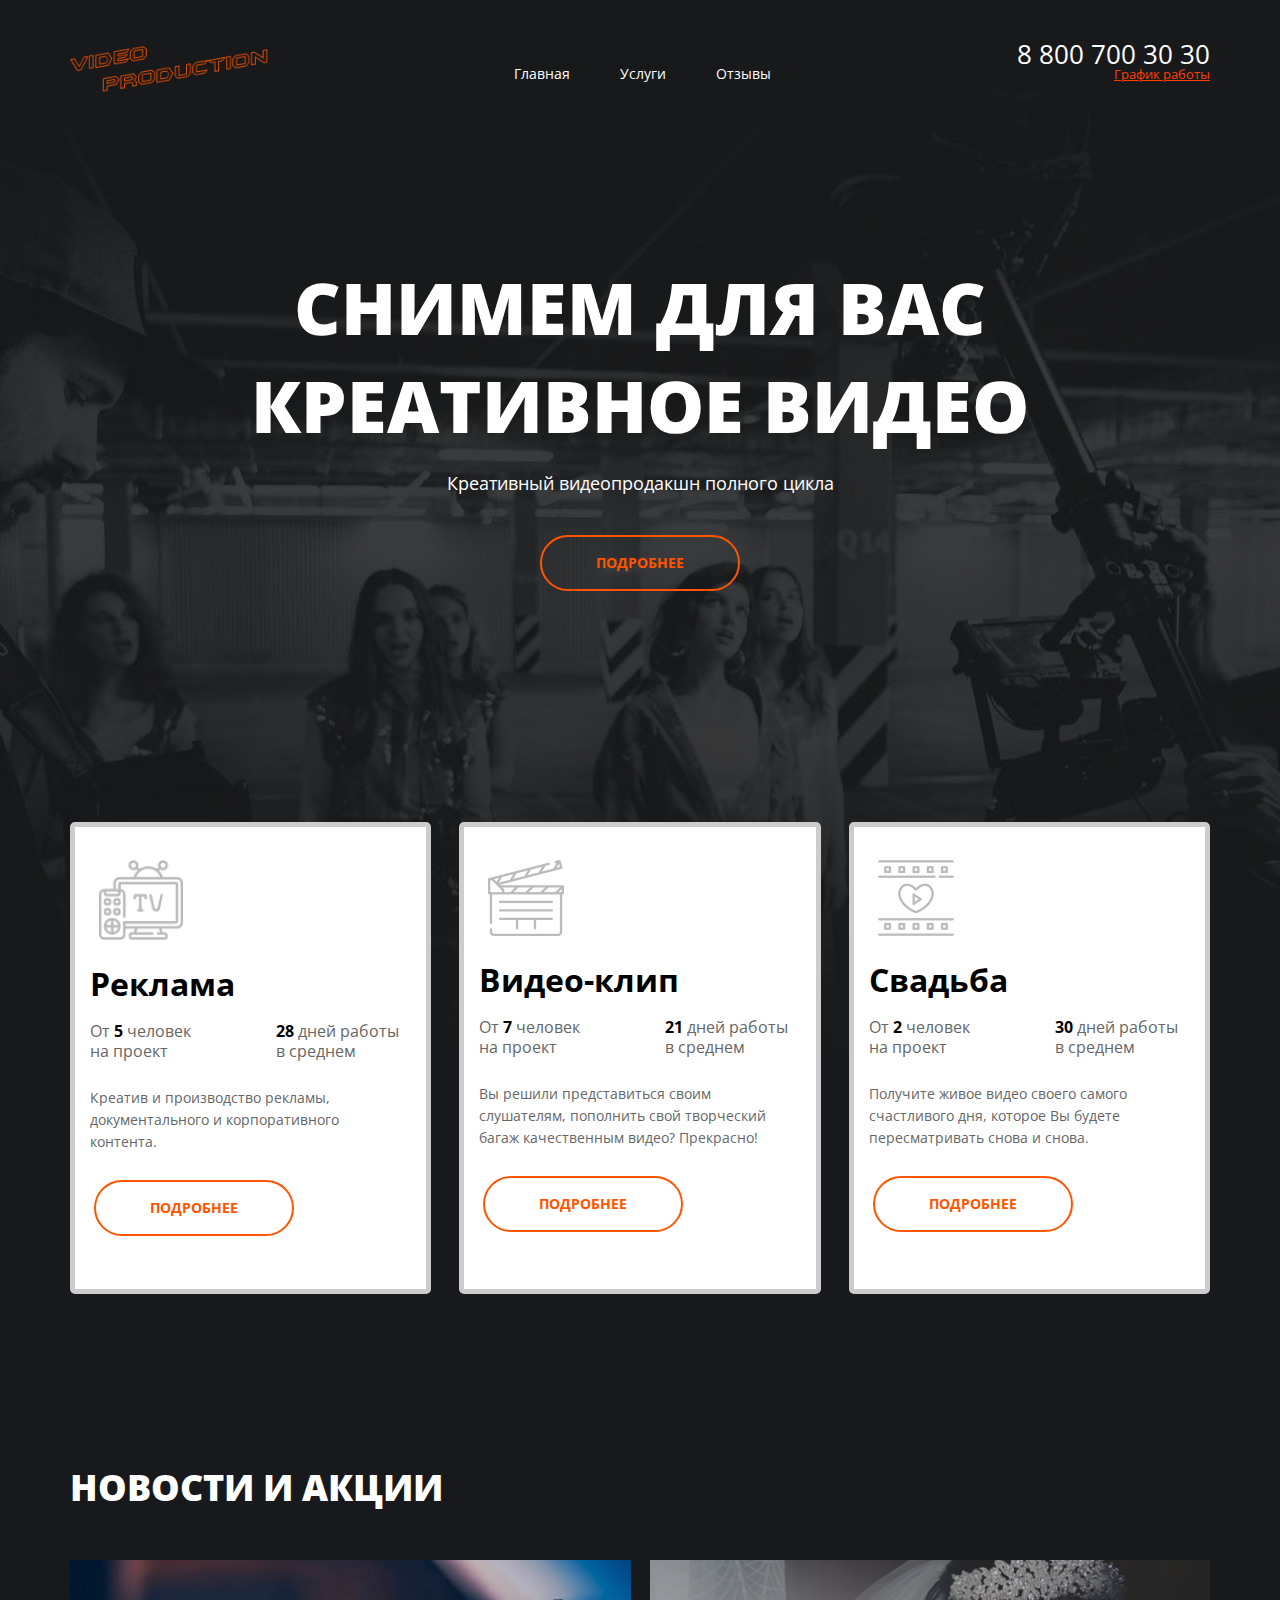
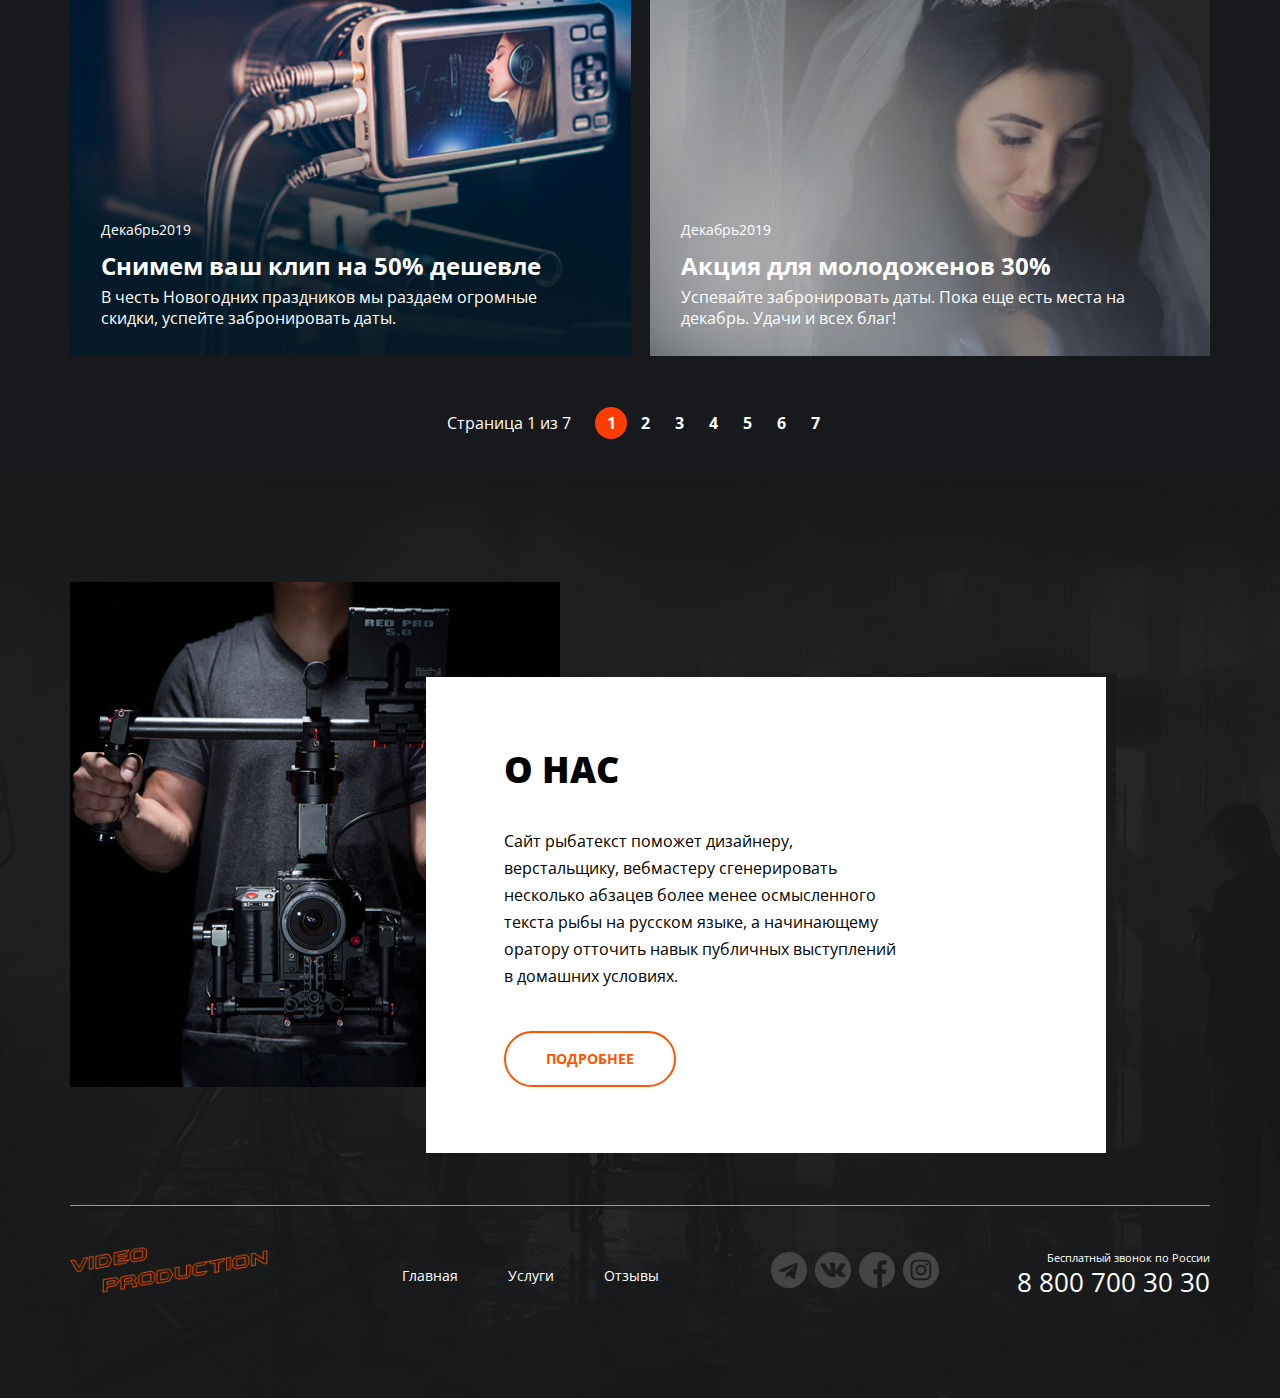
<file: index.html>
<!DOCTYPE html>
<html lang="ru">
  <head>
    <meta charset="UTF-8" />
    <meta name="viewport" content="width=device-width, initial-scale=1.0" />
    <link rel="preconnect" href="https://fonts.googleapis.com">
    <link rel="preconnect" href="https://fonts.gstatic.com" crossorigin>
    <link href="https://fonts.googleapis.com/css2?family=Open+Sans:wght@400;700;800&display=swap" rel="stylesheet">
    <link rel="stylesheet" href="./css/main.css">
    <title>Главная</title>
  </head>
  <body>
    <div class="wraper wraper__bg-image">
<div class="container">
      <header class="header">
        <a href="#" class="logo">
          <img src="./img/logo.png" alt="videoproduction-logo" class="logo__img" />
        </a>
        <nav class="menu">
          <ul class="menu__list">
            <li class="menu__item">
              <a href="./index.html" class="menu__link">Главная</a>
            </li>
            <li class="menu__item">
              <a href="./services.html" class="menu__link">Услуги</a>
            </li>
            <li class="menu__item">
              <a href="./reviews.html" class="menu__link">Отзывы</a>
            </li>
          </ul>
        </nav>
        <address class="contact">
          <a href="tel:+8800700300" class="contact__tel">8 800 700 30 30</a>
          <div class="contact__dropdown">
          <a class="contact__working-hours">График работы</a>
          <div class="contact__dropdown-triangle"></div>
          <div class="contact__dropdown-menu">
            <ul class="contact__dropdown-list">
              <li class="contact__dropdown-item">пн-вс: 09:00 - 20:00</li>
              <li class="contact__dropdown-item">Обед: 14:00-14:30</li>
            </ul>
          </div>
          </div>
        </address>

      </header>
    </div>
      <main class="main">
        <div class="container">
        <section class="preview">
          <h1 class="preview__header">снимем для вас креативное видео</h1>
          <p class="preview__text">Креативный видеопродакшн полного цикла</p>
          <div class="preview__button">
            <a href="#" class="button button--transparent">Подробнее</a>
          </div>
        </section>
        <section class="product">
          <ul class="product__list">
            <li class="product__item">
              <img src="./img/tv.png" alt="иконка телевизора" class="product__icon"></img>
              <div class="product__container">
                <h3 class="product__title">Реклама</h3>
                <ul class="product__feature-list">
                  <li class="product__feature-item product__feature-staff">От <span class="product__emphasis">5</span> человек на проект</li>
                  <li class="product__feature-item product__feature-time"><span class="product__emphasis">28</span> дней работы в среднем</li>
                </ul>
                <p class="product__text">Креатив и производство рекламы, документального и корпоративного контента.</p>
              <div class="product__button">
                <a href="#" class="button button--transparent">Подробнее</a>
              </div>
              </div>
            </li>
            <li class="product__item">
              <img src="./img/clapper.png" alt="иконка кинохлопушки" class="product__icon"></img>
              <div class="product__container">
                <h3 class="product__title">Видео-клип</h3>
                <ul class="product__feature-list">
                  <li class="product__feature-item product__feature-staff">От <span class="product__emphasis">7</span> человек на проект</li>
                  <li class="product__feature-item product__feature-time"><span class="product__emphasis">21</span> дней работы в среднем</li>
                </ul>
                <p class="product__text">Вы решили представиться своим слушателям, пополнить свой творческий багаж качественным видео? Прекрасно!</p>
                <div class="product__button">
                <a href="#" class="button button--transparent">Подробнее</a>
              </div>
              </div>
            </li>
            <li class="product__item">
              <img src="./img/film.png" alt="иконка кинолента" class="product__icon"></img>
              <div class="product__container">
                <h3 class="product__title">Свадьба</h3>
                <ul class="product__feature-list">
                  <li class="product__feature-item product__feature-staff">От <span class="product__emphasis">2</span> человек на проект</li>
                  <li class="product__feature-item product__feature-time"><span class="product__emphasis">30</span> дней работы в среднем</li>
                </ul>
                <p class="product__text">Получите живое видео своего самого счастливого дня, которое Вы будете пересматривать снова и снова.</p>
                <div class="product__button">
                <a href="#" class="button button--transparent">Подробнее</a>
              </div>
            </div>
            </li>
          </ul>
        </section>
        <section class="promo-news">
          <h2 class="promo-news__title">Новости и акции</h2>
          <ul class="promo-news__list">
            <li class="promo-news__item">
              <img src="./img/camera.png" alt="камера" class="promo-news__bg">
              <div class="promo-news__container">
              <time class="promo-news__date"><span class="promo-news__date-month">Декабрь </span><span class="promo-news__date-year">2019</span></time>
              <h3 class="promo-news__subtitle">Снимем ваш клип на 50% дешевле</h3>
              <p class="promo-news__text">В честь Новогодних праздников мы раздаем огромные скидки, успейте забронировать даты.</p>
            </div>
            </li>
            <li class="promo-news__item">
              <img src="./img/wedding.png" alt="невеста" class="promo-news__bg">
              <div class="promo-news__container">
              <time class="promo-news__date"><span class="promo-news__date-month">Декабрь </span><span class="promo-news__date-year">2019</span></time>
              <h3 class="promo-news__subtitle">Акция для молодоженов 30%</h3>
              <p class="promo-news__text">Успевайте забронировать даты. Пока еще есть места на декабрь. Удачи и всех благ!</p>
            </div>
            </li>
          </ul>
          <div class="paginator">
            <div class="paginator__state">Страница<span class="paginator__state-current">1</span>из<span class="paginator__state-all">7</span></div>
            <ul class="paginator__list">
              <li class="paginator__item">
                <a href="" class="paginator__link paginator__link-active">1</a>
              </li>
              <li class="paginator__item">
                <a href="" class="paginator__link">2</a>
              </li>
              <li class="paginator__item">
                <a href="" class="paginator__link">3</a>
              </li>
              <li class="paginator__item">
                <a href="" class="paginator__link">4</a>
              </li>
              <li class="paginator__item">
                <a href="" class="paginator__link">5</a>
              </li>
              <li class="paginator__item">
                <a href="" class="paginator__link">6</a>
              </li>
              <li class="paginator__item">
                <a href="" class="paginator__link">7</a>
              </li>
            </ul>
          </div>
        </section>
        <section class="about">
          <img src="./img/cameraman.png" alt="оператор с камерой" class="about__img">
          <div class="about__block">
            <h2 class="about__title">О нас</h2>
            <p class="about__text">Сайт рыбатекст поможет дизайнеру, верстальщику, вебмастеру сгенерировать несколько абзацев более менее осмысленного текста рыбы на русском языке, а начинающему оратору отточить навык публичных выступлений в домашних условиях. </p>
            <div class="about__button">
              <a href="#" class="button button--transparent button--narrow">Подробнее</a>
            </div>
          </div>
        </section>
        </div>
      </main>
      <footer class="footer">
        <div class="container">
        <div class="footer__container footer__container--main-page">
          <div class="footer__column">
        <a href="#" class="logo">
          <img src="./img/logo.png" alt="videoproduction-logo" class="logo__img" />
        </a>
        <nav class="menu">
          <ul class="menu__list">
            <li class="menu__item">
              <a href="./index.html" class="menu__link">Главная</a>
            </li>
            <li class="menu__item">
              <a href="./services.html" class="menu__link">Услуги</a>
            </li>
            <li class="menu__item">
              <a href="./reviews.html" class="menu__link">Отзывы</a>
            </li>
          </ul>
        </nav>
      </div>
      <div class="footer__column">
        <div class="socials">
          <ul class="socials__list">
            <li class="socials__item socials__item--tg">
              <a href="#" class="socials__link"></a>
            </li>
            <li class="socials__item socials__item--vk">
              <a href="#" class="socials__link"></a>
            </li>
            <li class="socials__item socials__item--fb">
              <a href="#" class="socials__link"></a>
            </li>
            <li class="socials__item socials__item--insta">
              <a href="#" class="socials__link"></a>
            </li>
          </ul>
        </div>
        <address class="contact">
          <p class="contact__text">Бесплатный звонок по России</p>
          <a href="tel:+8800700300" class="contact__tel">8 800 700 30 30</a>
        </address>
      </div>
      </div>
      </div>
      </footer>
    </div>
  </body>
</html>
</file>
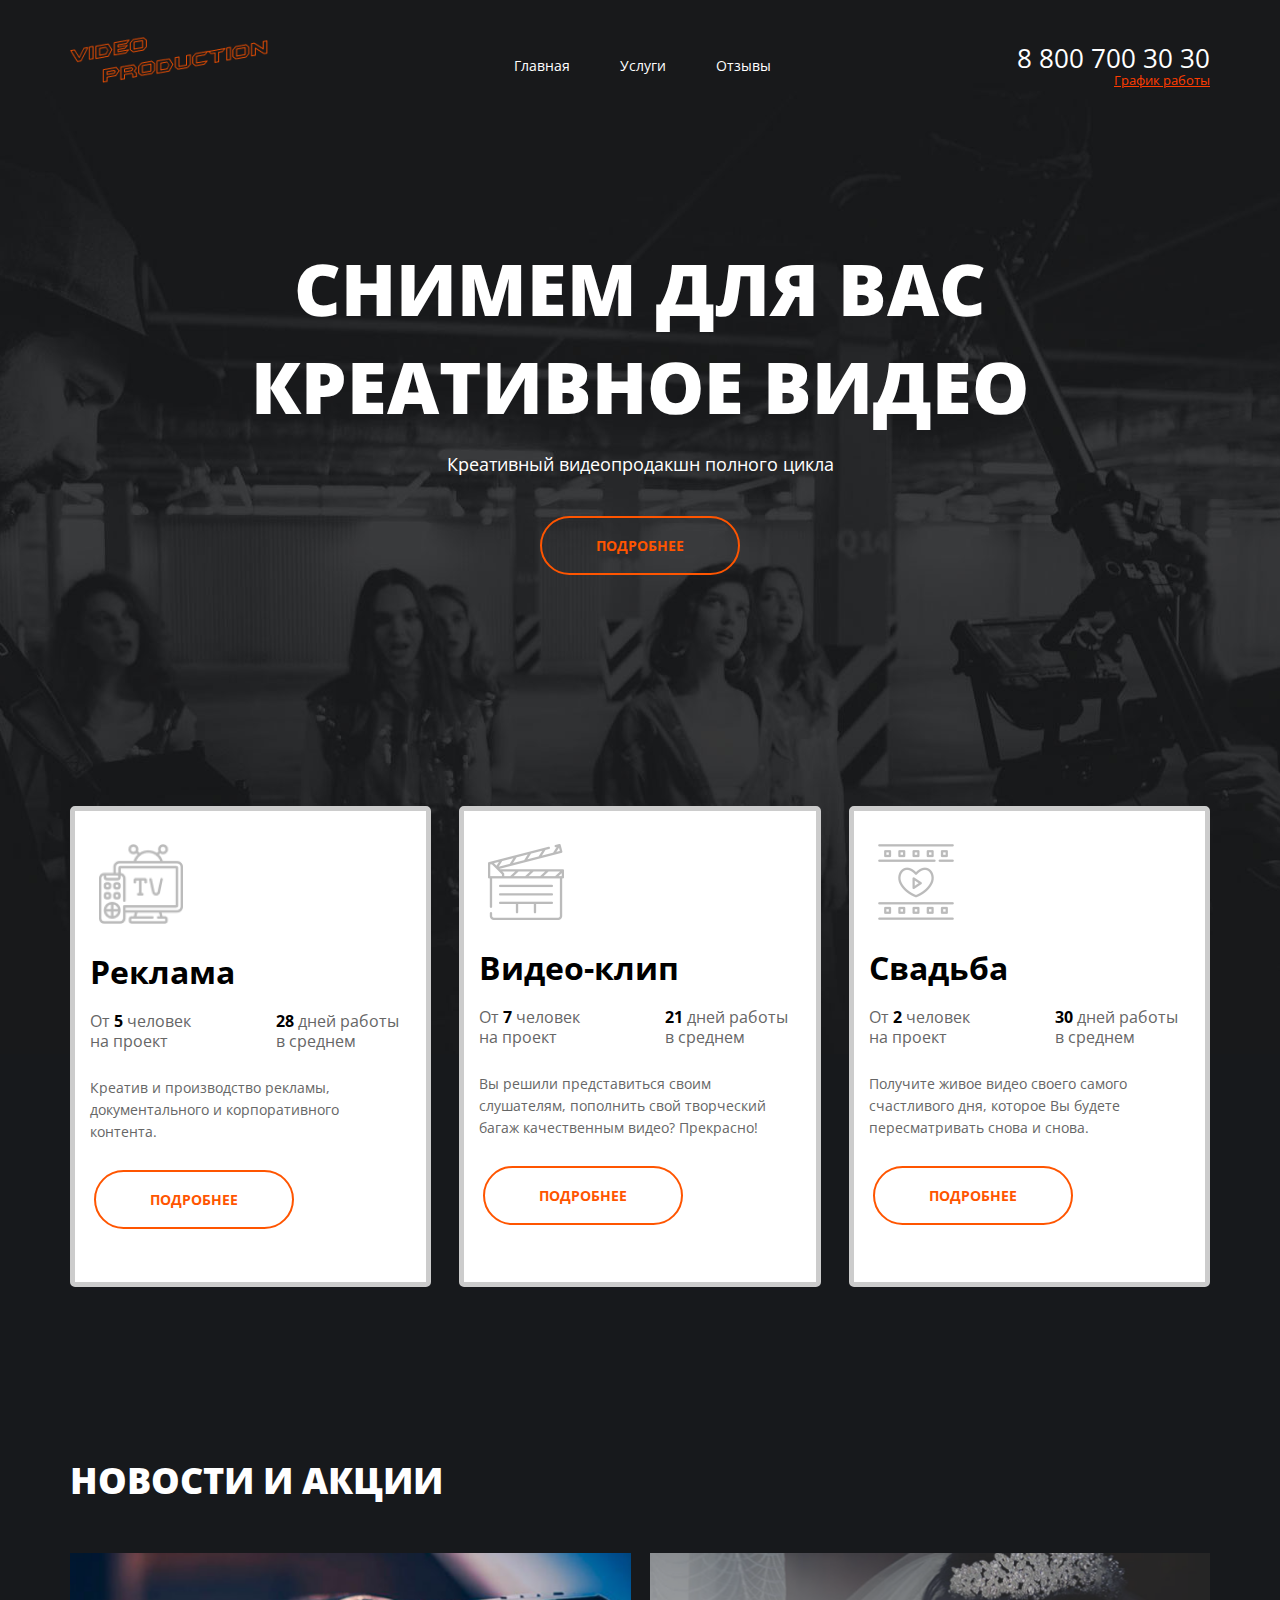
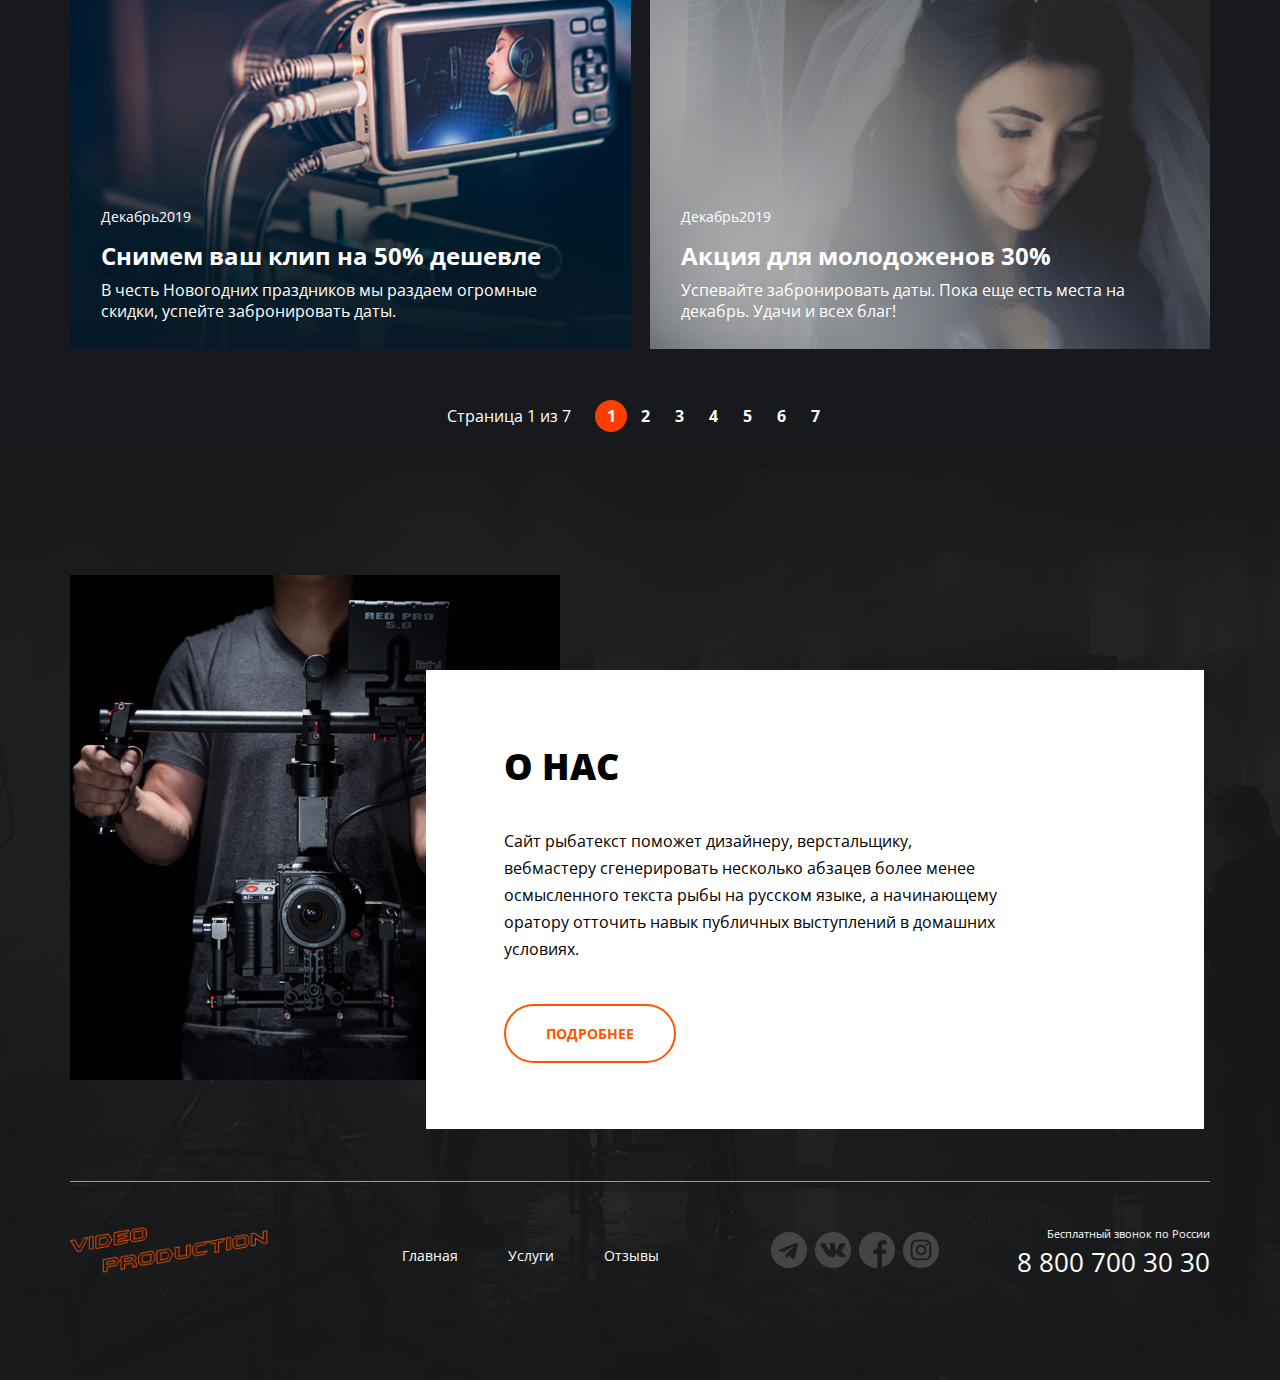
<file: video-production/index.html>
<!DOCTYPE html>
<html lang="ru">
  <head>
    <meta charset="UTF-8" />
    <meta name="viewport" content="width=device-width, initial-scale=1.0" />
    <link rel="preconnect" href="https://fonts.googleapis.com">
    <link rel="preconnect" href="https://fonts.gstatic.com" crossorigin>
    <link href="https://fonts.googleapis.com/css2?family=Open+Sans:wght@400;700;800&display=swap" rel="stylesheet">
    <link rel="stylesheet" href="./main.css">
    <title>Главная</title>
  </head>
  <body>
    <div class="wraper wraper__bg-image">
<div class="container">
      <header class="header">
        <a href="#" class="logo">
          <img src="./img/logo.png" alt="логотип" class="logo__img" />
        </a>
        <nav class="menu">
          <ul class="menu__list">
            <li class="menu__item">
              <a href="#" class="menu__link">Главная</a>
            </li>
            <li class="menu__item">
              <a href="#" class="menu__link">Услуги</a>
            </li>
            <li class="menu__item">
              <a href="#" class="menu__link">Отзывы</a>
            </li>
          </ul>
        </nav>
        <address class="contact">
          <a href="tel:+8800700300" class="contact__tel">8 800 700 30 30</a>
          <span class="contact__working-hours">График работы</span>
        </address>

      </header>
    </div>
      <main class="main">
        <div class="container">
        <section class="preview">
          <h1 class="preview__header">снимем для вас креативное видео</h1>
          <p class="preview__text">Креативный видеопродакшн полного цикла</p>
          <div class="preview__button">
            <a href="#" class="button button--transparent">Подробнее</a>
          </div>
        </section>
        <section class="product">
          <ul class="product__list">
            <li class="product__item">
              <img src="./img/tv.png" alt="иконка телевизора" class="product__icon"></img>
              <div class="product__container">
                <h3 class="product__title">Реклама</h3>
                <ul class="product__feature-list">
                  <li class="product__feature-item product__feature-staff">От <span class="product__emphasis">5</span> человек на проект</li>
                  <li class="product__feature-item product__feature-time"><span class="product__emphasis">28</span> дней работы в среднем</li>
                </ul>
                <p class="product__text">Креатив и производство рекламы, документального и корпоративного контента.</p>
              <div class="product__button">
                <a href="#" class="button button--transparent">Подробнее</a>
              </div>
              </div>
            </li>
            <li class="product__item">
              <img src="./img/clapper.png" alt="иконка кинохлопушки" class="product__icon"></img>
              <div class="product__container">
                <h3 class="product__title">Видео-клип</h3>
                <ul class="product__feature-list">
                  <li class="product__feature-item product__feature-staff">От <span class="product__emphasis">7</span> человек на проект</li>
                  <li class="product__feature-item product__feature-time"><span class="product__emphasis">21</span> дней работы в среднем</li>
                </ul>
                <p class="product__text">Вы решили представиться своим слушателям, пополнить свой творческий багаж качественным видео? Прекрасно!</p>
                <div class="product__button">
                <a href="#" class="button button--transparent">Подробнее</a>
              </div>
              </div>
            </li>
            <li class="product__item">
              <img src="./img/film.png" alt="иконка кинолента" class="product__icon"></img>
              <div class="product__container">
                <h3 class="product__title">Свадьба</h3>
                <ul class="product__feature-list">
                  <li class="product__feature-item product__feature-staff">От <span class="product__emphasis">2</span> человек на проект</li>
                  <li class="product__feature-item product__feature-time"><span class="product__emphasis">30</span> дней работы в среднем</li>
                </ul>
                <p class="product__text">Получите живое видео своего самого счастливого дня, которое Вы будете пересматривать снова и снова.</p>
                <div class="product__button">
                <a href="#" class="button button--transparent">Подробнее</a>
              </div>
            </div>
            </li>
          </ul>
        </section>
        <section class="promo-news">
          <h2 class="promo-news__title">Новости и акции</h2>
          <ul class="promo-news__list">
            <li class="promo-news__item">
              <img src="./img/camera.png" alt="камера" class="promo-news__bg">
              <div class="promo-news__container">
              <time class="promo-news__date"><span class="promo-news__date-month">Декабрь </span><span class="promo-news__date-year">2019</span></time>
              <h3 class="promo-news__subtitle">Снимем ваш клип на 50% дешевле</h3>
              <p class="promo-news__text">В честь Новогодних праздников мы раздаем огромные скидки, успейте забронировать даты.</p>
            </div>
            </li>
            <li class="promo-news__item">
              <img src="./img/wedding.png" alt="невеста" class="promo-news__bg">
              <div class="promo-news__container">
              <time class="promo-news__date"><span class="promo-news__date-month">Декабрь </span><span class="promo-news__date-year">2019</span></time>
              <h3 class="promo-news__subtitle">Акция для молодоженов 30%</h3>
              <p class="promo-news__text">Успевайте забронировать даты. Пока еще есть места на декабрь. Удачи и всех благ!</p>
            </div>
            </li>
          </ul>
          <div class="paginator">
            <div class="paginator__state">Страница<span class="paginator__state-current">1</span>из<span class="paginator__state-all">7</span></div>
            <ul class="paginator__list">
              <li class="paginator__item">
                <a href="" class="paginator__link paginator__link-active">1</a>
              </li>
              <li class="paginator__item">
                <a href="" class="paginator__link">2</a>
              </li>
              <li class="paginator__item">
                <a href="" class="paginator__link">3</a>
              </li>
              <li class="paginator__item">
                <a href="" class="paginator__link">4</a>
              </li>
              <li class="paginator__item">
                <a href="" class="paginator__link">5</a>
              </li>
              <li class="paginator__item">
                <a href="" class="paginator__link">6</a>
              </li>
              <li class="paginator__item">
                <a href="" class="paginator__link">7</a>
              </li>
            </ul>
          </div>
        </section>
        <section class="about">
          <img src="./img/cameraman.png" alt="оператор с камерой" class="about__img">
          <div class="about__block">
            <h2 class="about__title">О нас</h2>
            <p class="about__text">Сайт рыбатекст поможет дизайнеру, верстальщику, вебмастеру сгенерировать несколько абзацев более менее осмысленного текста рыбы на русском языке, а начинающему оратору отточить навык публичных выступлений в домашних условиях. </p>
            <div class="about__button">
              <a href="#" class="button button--transparent button--narrow">Подробнее</a>
            </div>
          </div>
        </section>
        </div>
      </main>
      <footer class="footer">
        <div class="container">
        <div class="footer__container footer__container--main-page">
          <div class="footer__column">
        <a href="#" class="logo">
          <img src="./img/logo.png" alt="логотип" class="logo__img" />
        </a>
        <nav class="menu">
          <ul class="menu__list">
            <li class="menu__item">
              <a href="#" class="menu__link">Главная</a>
            </li>
            <li class="menu__item">
              <a href="#" class="menu__link">Услуги</a>
            </li>
            <li class="menu__item">
              <a href="#" class="menu__link">Отзывы</a>
            </li>
          </ul>
        </nav>
      </div>
      <div class="footer__column">
        <div class="socials">
          <ul class="socials__list">
            <li class="socials__item socials__item--tg">
              <a href="#" class="socials__link"></a>
            </li>
            <li class="socials__item socials__item--vk">
              <a href="#" class="socials__link"></a>
            </li>
            <li class="socials__item socials__item--fb">
              <a href="#" class="socials__link"></a>
            </li>
            <li class="socials__item socials__item--insta">
              <a href="#" class="socials__link"></a>
            </li>
          </ul>
        </div>
        <address class="contact">
          <p class="contact__text">Бесплатный звонок по России</p>
          <a href="tel:+8800700300" class="contact__tel">8 800 700 30 30</a>
        </address>
      </div>
      </div>
      </div>
      </footer>
    </div>
  </body>
</html>
</file>
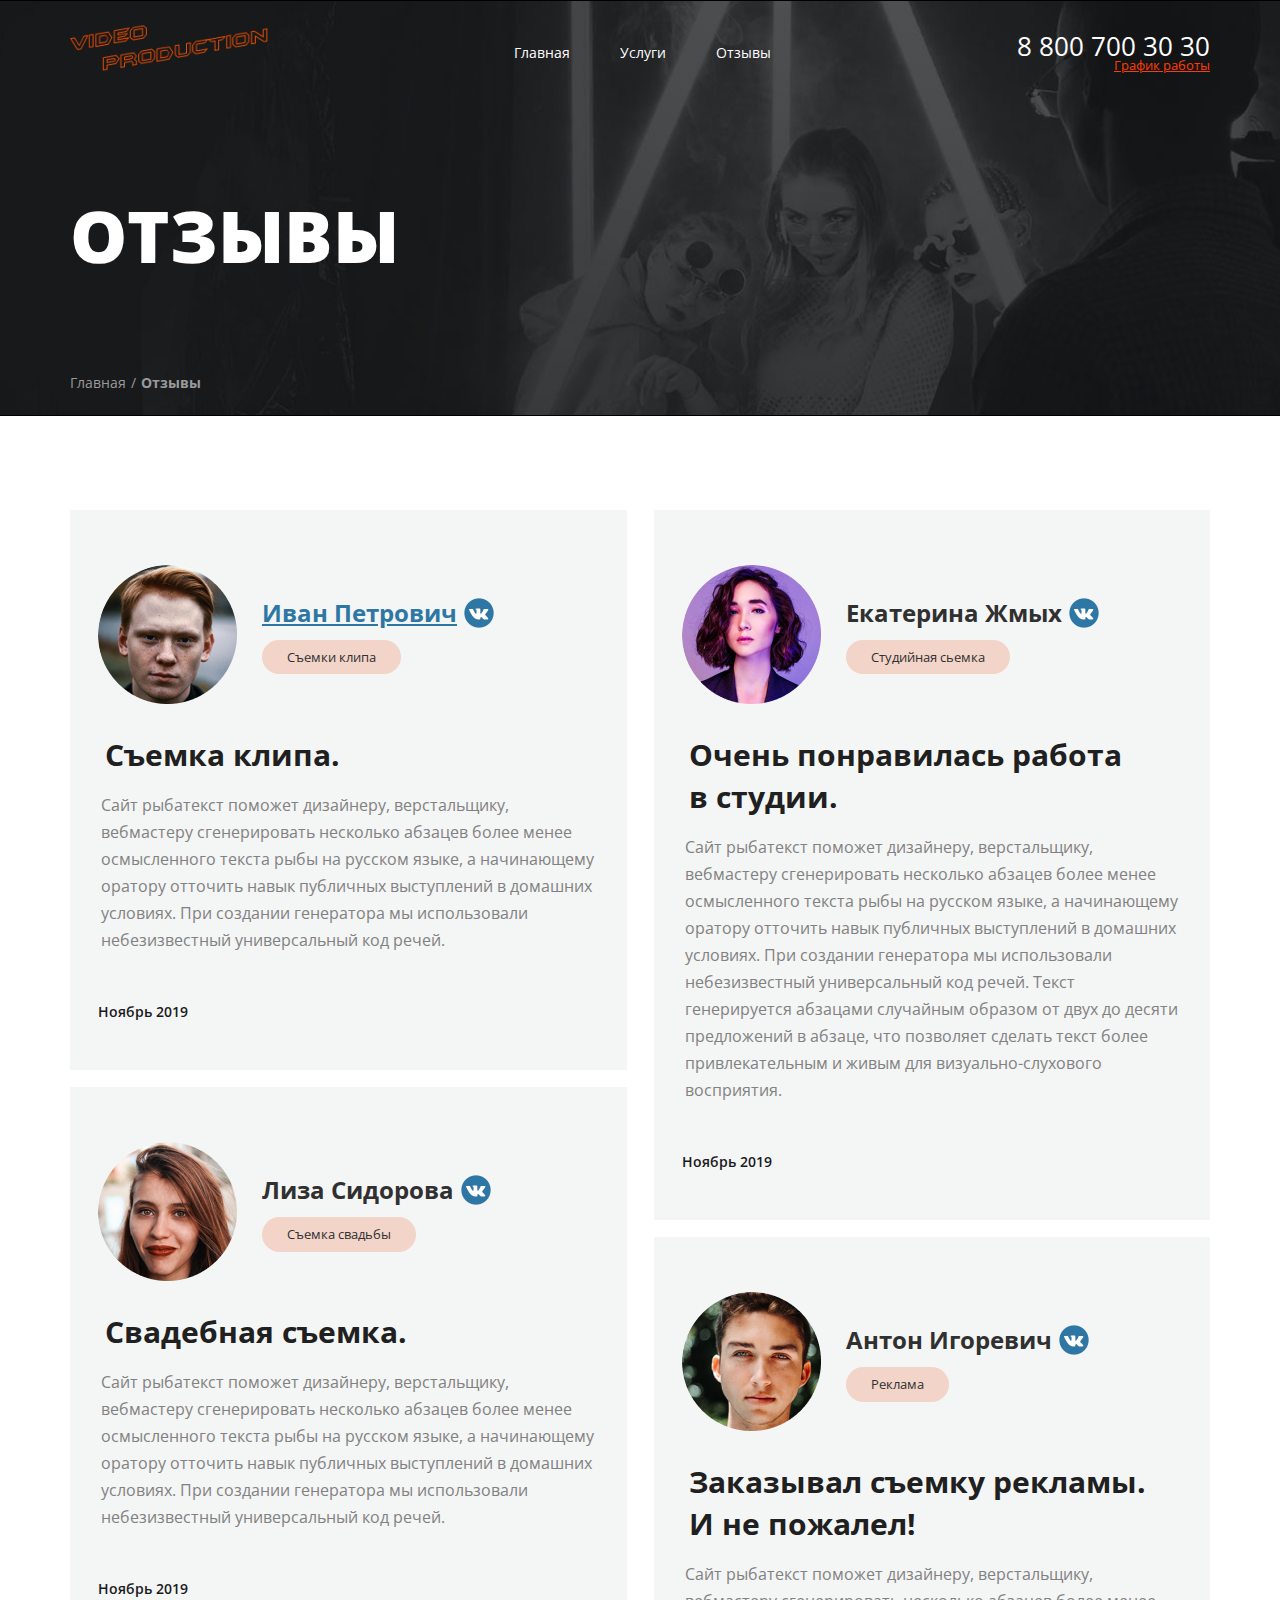
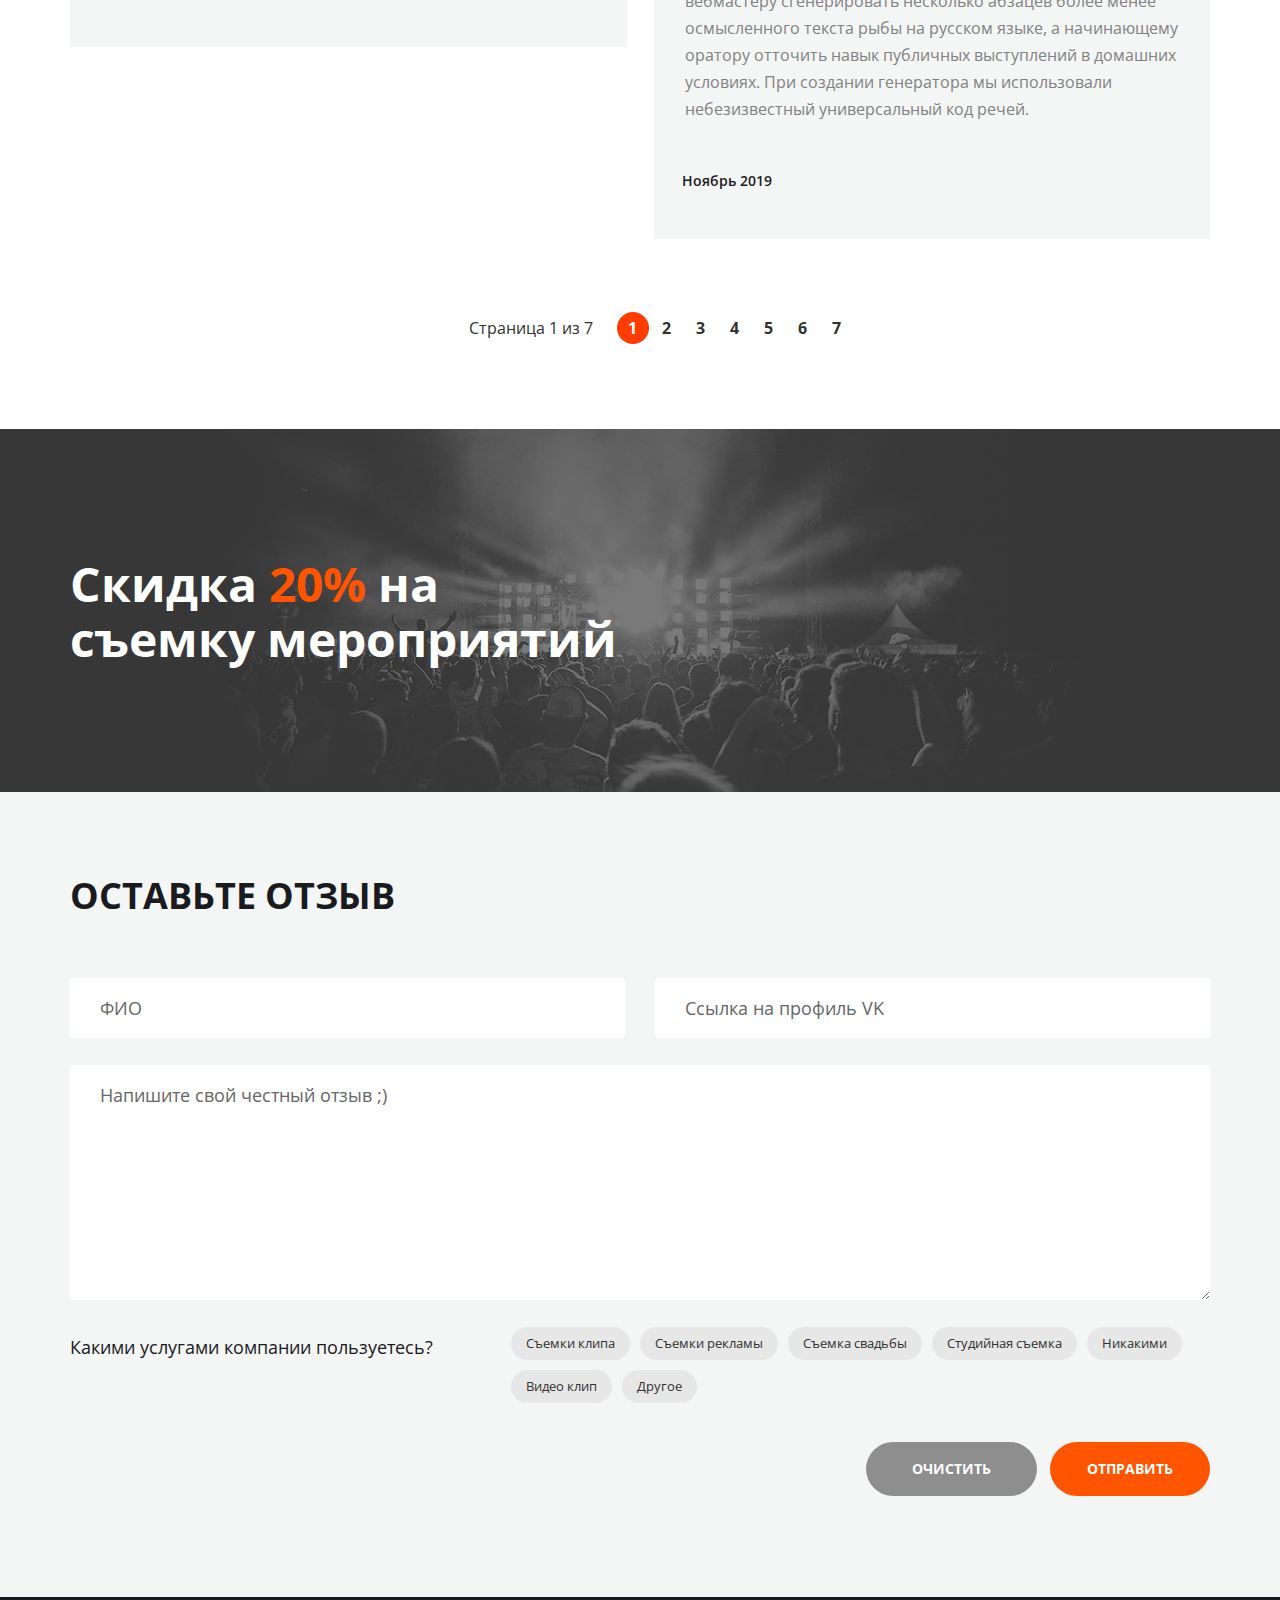
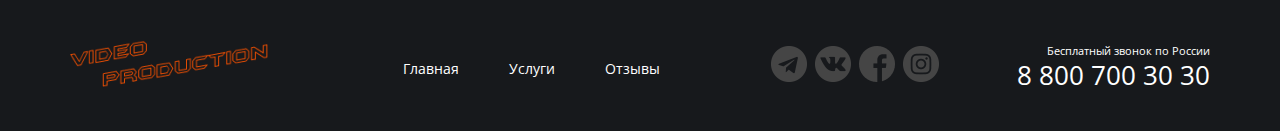
<file: reviews.html>
<!DOCTYPE html>
<html lang="ru">
  <head>
    <meta charset="UTF-8" />
    <meta name="viewport" content="width=device-width, initial-scale=1.0" />
    <link rel="preconnect" href="https://fonts.googleapis.com" />
    <link rel="preconnect" href="https://fonts.gstatic.com" crossorigin />
    <link
      href="https://fonts.googleapis.com/css2?family=Open+Sans:wght@400;700;800&display=swap"
      rel="stylesheet"
    />
    <link rel="stylesheet" href="./css/main.css" />
    <title>Отзывы</title>
  </head>
  <body>
    <div class="wraper">
      <section class="top-block">
        <div class="container top-block__container">
          <header class="header top-block__header">
            <a href="#" class="logo">
              <img
                src="./img/logo.png"
                alt="videoproduction-logo"
                class="logo__img"
              />
            </a>
            <nav class="menu">
              <ul class="menu__list">
                <li class="menu__item">
                  <a href="./index.html" class="menu__link">Главная</a>
                </li>
                <li class="menu__item">
                  <a href="./services.html" class="menu__link">Услуги</a>
                </li>
                <li class="menu__item">
                  <a href="./reviews.html" class="menu__link">Отзывы</a>
                </li>
              </ul>
            </nav>
            <address class="contact">
              <a href="tel:+8800700300" class="contact__tel">8 800 700 30 30</a>
              <span class="contact__working-hours">График работы</span>
            </address>
          </header>
          <h1 class="page__title">Отзывы</h1>
          <nav class="breadcrumbs">
            <ul class="breadcrumbs__list">
              <li class="breadcrumbs__item">
                <a href="./index.html" class="breadcrumbs__link">Главная</a>
              </li>
              <li class="breadcrumbs__item breadcrumbs__item--active">
                <a href="./services.html" class="breadcrumbs__link">Отзывы</a>
              </li>
            </ul>
          </nav>
        </div>
      </section>
      <main class="page-content">
        <div class="container">
          <ul class="reviews__list">
            <li class="reviews__item review">
              <div class="review__header">
                <div class="review__user-foto">
                  <div class="avatar">
                    <img src="./img/user-foto/ivan.png" alt="user-foto" />
                  </div>
                </div>
                <div class="review__userdata">
                  <a href="#" class="review__user review__user--active"
                    >Иван Петрович</a
                  >
                  <ul class="review__tag-list">
                    <li class="review__tag-item tag tag--bg--beige">
                      Съемки клипа
                    </li>
                  </ul>
                </div>
              </div>
              <div class="review__content">
                <h3 class="review__title">Съемка клипа.</h3>
                <div class="review__text">
                  <p>
                    Сайт рыбатекст поможет дизайнеру, верстальщику, вебмастеру
                    сгенерировать несколько абзацев более менее осмысленного
                    текста рыбы на русском языке, а начинающему оратору отточить
                    навык публичных выступлений в домашних условиях. При
                    создании генератора мы использовали небезизвестный
                    универсальный код речей.
                  </p>
                </div>
                <time class="review__date">Ноябрь 2019</time>
              </div>
            </li>
            <li class="reviews__item review">
              <div class="review__header">
                <div class="review__user-foto">
                  <div class="avatar">
                    <img src="./img/user-foto/lisa.png" alt="user-foto" />
                  </div>
                </div>
                <div class="review__userdata">
                  <a href="#" class="review__user">Лиза Сидорова</a>
                  <ul class="review__tag-list">
                    <li class="review__tag-item tag tag--bg--beige">
                      Съемка свадьбы
                    </li>
                  </ul>
                </div>
              </div>
              <div class="review__content">
                <h3 class="review__title">Свадебная съемка.</h3>
                <div class="review__text">
                  <p>
                    Сайт рыбатекст поможет дизайнеру, верстальщику, вебмастеру
                    сгенерировать несколько абзацев более менее осмысленного
                    текста рыбы на русском языке, а начинающему оратору отточить
                    навык публичных выступлений в домашних условиях. При
                    создании генератора мы использовали небезизвестный
                    универсальный код речей.
                  </p>
                </div>
                <time class="review__date">Ноябрь 2019</time>
              </div>
            </li>
            <li class="reviews__item review">
              <div class="review__header">
                <div class="review__user-foto">
                  <div class="avatar">
                    <img src="./img/user-foto/katya.png" alt="user-foto" />
                  </div>
                </div>
                <div class="review__userdata">
                  <a href="#" class="review__user">Екатерина Жмых</a>
                  <ul class="review__tag-list">
                    <li class="review__tag-item tag tag--bg--beige">
                      Студийная сьемка
                    </li>
                  </ul>
                </div>
              </div>
              <div class="review__content">
                <h3 class="review__title">
                  Очень понравилась работа в студии.
                </h3>
                <div class="review__text">
                  <p>
                    Сайт рыбатекст поможет дизайнеру, верстальщику, вебмастеру
                    сгенерировать несколько абзацев более менее осмысленного
                    текста рыбы на русском языке, а начинающему оратору отточить
                    навык публичных выступлений в домашних условиях. При
                    создании генератора мы использовали небезизвестный
                    универсальный код речей. Текст генерируется абзацами
                    случайным образом от двух до десяти предложений в абзаце,
                    что позволяет сделать текст более привлекательным и живым
                    для визуально-слухового восприятия.
                  </p>
                </div>
                <time class="review__date">Ноябрь 2019</time>
              </div>
            </li>
            <li class="reviews__item review">
              <div class="review__header">
                <div class="review__user-foto">
                  <div class="avatar">
                    <img src="./img/user-foto/anton.png" alt="user-foto" />
                  </div>
                </div>
                <div class="review__userdata">
                  <a href="#" class="review__user">Антон Игоревич</a>
                  <ul class="review__tag-list">
                    <li class="review__tag-item tag tag--bg--beige">Реклама</li>
                  </ul>
                </div>
              </div>
              <div class="review__content">
                <h3 class="review__title">
                  Заказывал съемку рекламы. И не пожалел!
                </h3>
                <div class="review__text">
                  <p>
                    Сайт рыбатекст поможет дизайнеру, верстальщику, вебмастеру
                    сгенерировать несколько абзацев более менее осмысленного
                    текста рыбы на русском языке, а начинающему оратору отточить
                    навык публичных выступлений в домашних условиях. При
                    создании генератора мы использовали небезизвестный
                    универсальный код речей.
                  </p>
                </div>
                <time class="review__date">Ноябрь 2019</time>
              </div>
            </li>
          </ul>
        </div>
        <div class="paginator paginator__theme-light">
          <div class="paginator__state">
            Страница<span class="paginator__state-current">1</span>из<span
              class="paginator__state-all"
              >7</span
            >
          </div>
          <ul class="paginator__list">
            <li class="paginator__item">
              <a href="" class="paginator__link paginator__link-active">1</a>
            </li>
            <li class="paginator__item">
              <a href="" class="paginator__link">2</a>
            </li>
            <li class="paginator__item">
              <a href="" class="paginator__link">3</a>
            </li>
            <li class="paginator__item">
              <a href="" class="paginator__link">4</a>
            </li>
            <li class="paginator__item">
              <a href="" class="paginator__link">5</a>
            </li>
            <li class="paginator__item">
              <a href="" class="paginator__link">6</a>
            </li>
            <li class="paginator__item">
              <a href="" class="paginator__link">7</a>
            </li>
          </ul>
        </div>
      </main>
      <section class="banner">
        <div class="container">
          <div class="banner__content">
            <h2 class="banner__title">
              Скидка <span class="banner__emphasis">20%</span> на съемку
              мероприятий
            </h2>
          </div>
        </div>
      </section>
      <section class="inner-section">
        <div class="container">
          <h2 class="inner-section__title">Оставьте отзыв</h2>
          <form class="form">
            <div class="form__row">
              <input type="text" placeholder="ФИО" class="form__input" />
              <input
                type="text"
                placeholder="Ссылка на профиль VK"
                class="form__input"
              />
            </div>
            <div class="form__row">
              <textarea
                class="form__input form__input--textarea"
                placeholder="Напишите свой честный отзыв ;)"
              ></textarea>
            </div>
            <div class="service-option">
              <div class="service-option__title">
                Какими услугами компании пользуетесь?
              </div>
              <ul class="service-option__list">
                <li class="service-option__item">
                  <label class="service-option__elem">
                    <input type="checkbox" class="service-option__checkbox" />
                    <div class="tag tag__option">Съемки клипа</div>
                  </label>
                </li>
                <li class="service-option__item">
                  <label class="service-option__elem">
                    <input type="checkbox" class="service-option__checkbox" />
                    <div class="tag tag__option">Съемки рекламы</div>
                  </label>
                </li>
                <li class="service-option__item">
                  <label class="service-option__elem">
                    <input type="checkbox" class="service-option__checkbox" />
                    <div class="tag tag__option">Съемка свадьбы</div>
                  </label>
                </li>
                <li class="service-option__item">
                  <label class="service-option__elem">
                    <input type="checkbox" class="service-option__checkbox" />
                    <div class="tag tag__option">Студийная съемка</div>
                  </label>
                </li>
                <li class="service-option__item">
                  <label class="service-option__elem">
                    <input type="checkbox" class="service-option__checkbox" />
                    <div class="tag tag__option">Никакими</div>
                  </label>
                </li>
                <li class="service-option__item">
                  <label class="service-option__elem">
                    <input type="checkbox" class="service-option__checkbox" />
                    <div class="tag tag__option">Видео клип</div>
                  </label>
                </li>
                <li class="service-option__item">
                  <label class="service-option__elem">
                    <input type="checkbox" class="service-option__checkbox" />
                    <div class="tag tag__option">Другое</div>
                  </label>
                </li>
              </ul>
            </div>
            <div class="form__btns">
              <button type="reset" class="button button--bg-grey">
                Очистить
              </button>
              <button type="submit" class="button button--bg-orange">
                Отправить
              </button>
            </div>
          </form>
        </div>
      </section>
      <footer class="inner-footer">
        <div class="container">
          <div class="footer__container footer__container--inner-page">
            <div class="footer__column">
              <a href="#" class="logo">
                <img
                  src="./img/logo.png"
                  alt="videoproduction-logo"
                  class="logo__img"
                />
              </a>
              <nav class="menu">
                <ul class="menu__list">
                  <li class="menu__item">
                    <a href="./index.html" class="menu__link">Главная</a>
                  </li>
                  <li class="menu__item">
                    <a href="./services.html" class="menu__link">Услуги</a>
                  </li>
                  <li class="menu__item">
                    <a href="./reviews.html" class="menu__link">Отзывы</a>
                  </li>
                </ul>
              </nav>
            </div>
            <div class="footer__column">
              <div class="socials">
                <ul class="socials__list">
                  <li class="socials__item socials__item--tg">
                    <a href="#" class="socials__link"></a>
                  </li>
                  <li class="socials__item socials__item--vk">
                    <a href="#" class="socials__link"></a>
                  </li>
                  <li class="socials__item socials__item--fb">
                    <a href="#" class="socials__link"></a>
                  </li>
                  <li class="socials__item socials__item--insta">
                    <a href="#" class="socials__link"></a>
                  </li>
                </ul>
              </div>
              <address class="contact">
                <p class="contact__text">Бесплатный звонок по России</p>
                <a href="tel:+8800700300" class="contact__tel"
                  >8 800 700 30 30</a
                >
              </address>
            </div>
          </div>
        </div>
      </footer>
    </div>
  </body>
</html>
</file>
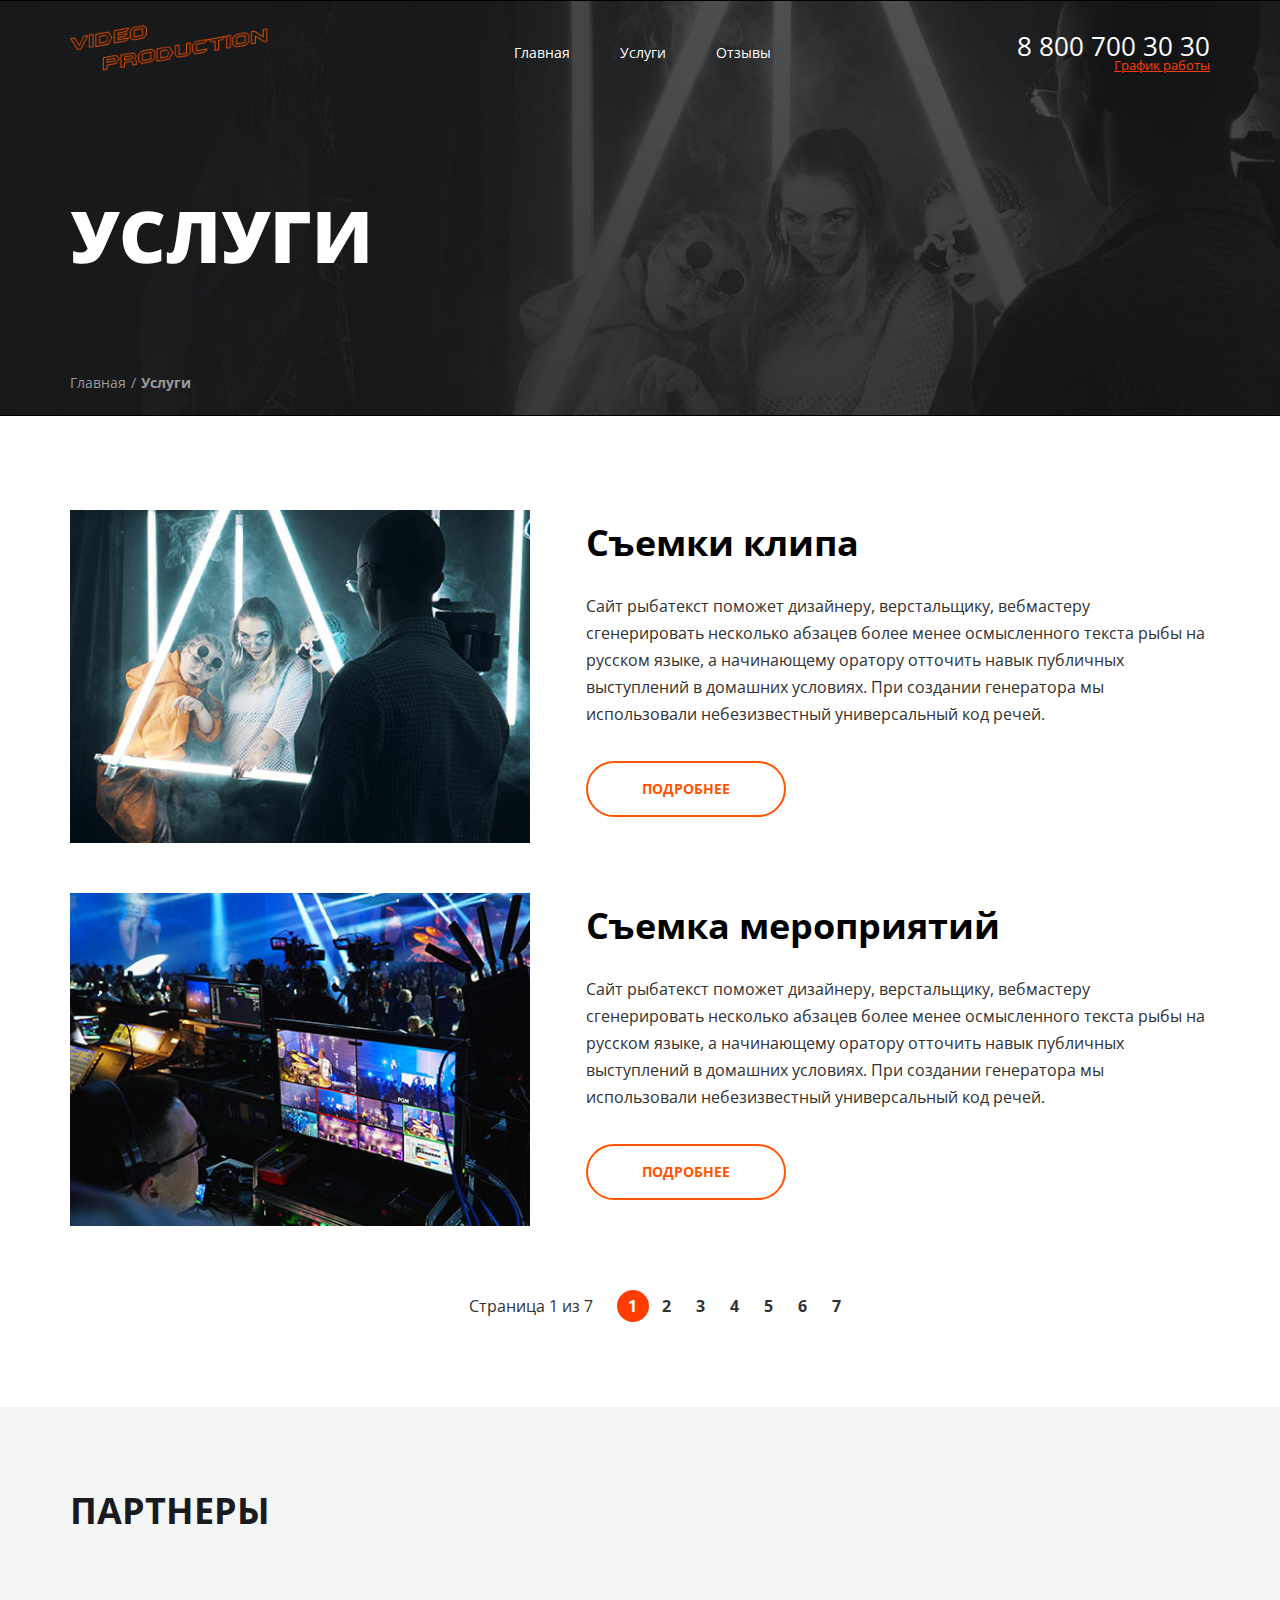
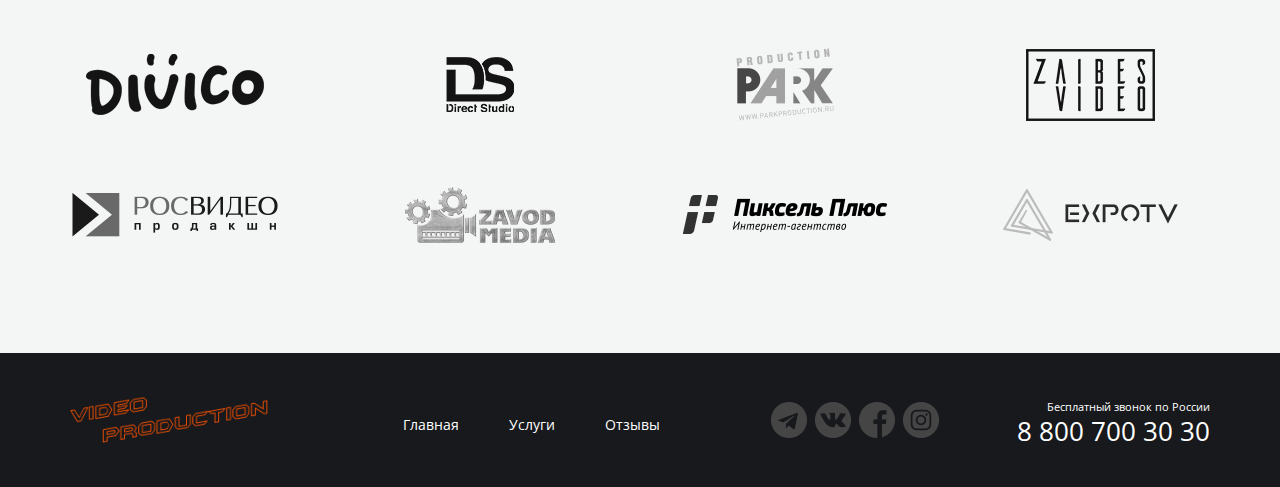
<file: services.html>
<!DOCTYPE html>
<html lang="ru">
  <head>
    <meta charset="UTF-8" />
    <meta name="viewport" content="width=device-width, initial-scale=1.0" />
    <link rel="preconnect" href="https://fonts.googleapis.com" />
    <link rel="preconnect" href="https://fonts.gstatic.com" crossorigin />
    <link
      href="https://fonts.googleapis.com/css2?family=Open+Sans:wght@400;700;800&display=swap"
      rel="stylesheet"
    />
    <link rel="stylesheet" href="./css/main.css" />
    <title>Услуги</title>
  </head>
  <body>
    <div class="wraper">
      <section class="top-block">
        <div class="container top-block__container">
          <header class="header top-block__header">
            <a href="#" class="logo">
              <img
                src="./img/logo.png"
                alt="videoproduction-logo"
                class="logo__img"
              />
            </a>
            <nav class="menu">
              <ul class="menu__list">
                <li class="menu__item">
                  <a href="./index.html" class="menu__link">Главная</a>
                </li>
                <li class="menu__item">
                  <a href="./services.html" class="menu__link">Услуги</a>
                </li>
                <li class="menu__item">
                  <a href="./reviews.html" class="menu__link">Отзывы</a>
                </li>
              </ul>
            </nav>
            <address class="contact">
              <a href="tel:+8800700300" class="contact__tel">8 800 700 30 30</a>
              <span class="contact__working-hours">График работы</span>
            </address>
          </header>
          <h1 class="page__title">Услуги</h1>
          <nav class="breadcrumbs">
            <ul class="breadcrumbs__list">
              <li class="breadcrumbs__item">
                <a href="./index.html" class="breadcrumbs__link">Главная</a>
              </li>
              <li class="breadcrumbs__item breadcrumbs__item--active">
                <a href="./services.html" class="breadcrumbs__link">Услуги</a>
              </li>
            </ul>
          </nav>
        </div>
      </section>
      <main class="page-content">
        <div class="container">
          <ul class="services">
            <li class="services__items service">
              <div class="service__img">
                <img
                  src="./img/girls.png"
                  class="service__img-elem"
                  alt="odd girls video clip"
                />
              </div>
              <div class="service__content">
                <h3 class="service__title">Съемки клипа</h3>
                <p class="service__text">
                  Сайт рыбатекст поможет дизайнеру, верстальщику, вебмастеру
                  сгенерировать несколько абзацев более менее осмысленного
                  текста рыбы на русском языке, а начинающему оратору отточить
                  навык публичных выступлений в домашних условиях. При создании
                  генератора мы использовали небезизвестный универсальный код
                  речей.
                </p>
                <a href="#" class="button button--transparent">Подробнее</a>
              </div>
            </li>
            <li class="services__items service">
              <div class="service__img">
                <img
                  src="./img/engineer.png"
                  class="service__img-elem"
                  alt="engineer makes video clip"
                />
              </div>
              <div class="service__content">
                <h3 class="service__title">Съемка мероприятий</h3>
                <p class="service__text">
                  Сайт рыбатекст поможет дизайнеру, верстальщику, вебмастеру
                  сгенерировать несколько абзацев более менее осмысленного
                  текста рыбы на русском языке, а начинающему оратору отточить
                  навык публичных выступлений в домашних условиях. При создании
                  генератора мы использовали небезизвестный универсальный код
                  речей.
                </p>
                <a href="#" class="button button--transparent">Подробнее</a>
              </div>
            </li>
          </ul>
        </div>
        <div class="paginator paginator__theme-light">
          <div class="paginator__state">
            Страница<span class="paginator__state-current">1</span>из<span
              class="paginator__state-all"
              >7</span
            >
          </div>
          <ul class="paginator__list">
            <li class="paginator__item">
              <a href="" class="paginator__link paginator__link-active">1</a>
            </li>
            <li class="paginator__item">
              <a href="" class="paginator__link">2</a>
            </li>
            <li class="paginator__item">
              <a href="" class="paginator__link">3</a>
            </li>
            <li class="paginator__item">
              <a href="" class="paginator__link">4</a>
            </li>
            <li class="paginator__item">
              <a href="" class="paginator__link">5</a>
            </li>
            <li class="paginator__item">
              <a href="" class="paginator__link">6</a>
            </li>
            <li class="paginator__item">
              <a href="" class="paginator__link">7</a>
            </li>
          </ul>
        </div>
      </main>
      <section class="inner-section">
        <div class="container">
          <h2 class="inner-section__title">Партнеры</h2>
          <ul class="partners__list">
            <li class="partners__item">
              <a href="#" class="partners__link">
                <img src="./img/partners/divico.png" alt="logo Divico" />
              </a>
            </li>
            <li class="partners__item">
              <a href="#" class="partners__link">
                <img src="./img/partners/ds.png" alt="logo DS" />
              </a>
            </li>
            <li class="partners__item">
              <a href="#" class="partners__link">
                <img src="./img/partners/park.png" alt="logo Park" />
              </a>
            </li>
            <li class="partners__item">
              <a href="#" class="partners__link">
                <img src="./img/partners/zvibes.png" alt="logo zvibes" />
              </a>
            </li>
            <li class="partners__item">
              <a href="#" class="partners__link">
                <img src="./img/partners/rosvideo.png" alt="logo rosvideo" />
              </a>
            </li>
            <li class="partners__item">
              <a href="#" class="partners__link">
                <img src="./img/partners/zavod.png" alt="logo zavod" />
              </a>
            </li>
            <li class="partners__item">
              <a href="#" class="partners__link">
                <img src="./img/partners/pixel.png" alt="logo pixel" />
              </a>
            </li>
            <li class="partners__item">
              <a href="#" class="partners__link">
                <img src="./img/partners/expotv.png" alt="logo expotv" />
              </a>
            </li>
          </ul>
        </div>
      </section>
      <footer class="inner-footer">
        <div class="container">
          <div class="footer__container footer__container--inner-page">
            <div class="footer__column">
              <a href="#" class="logo">
                <img
                  src="./img/logo.png"
                  alt="videoproduction-logo"
                  class="logo__img"
                />
              </a>
              <nav class="menu">
                <ul class="menu__list">
                  <li class="menu__item">
                    <a href="./index.html" class="menu__link">Главная</a>
                  </li>
                  <li class="menu__item">
                    <a href="./services.html" class="menu__link">Услуги</a>
                  </li>
                  <li class="menu__item">
                    <a href="./reviews.html" class="menu__link">Отзывы</a>
                  </li>
                </ul>
              </nav>
            </div>
            <div class="footer__column">
              <div class="socials">
                <ul class="socials__list">
                  <li class="socials__item socials__item--tg">
                    <a href="#" class="socials__link"></a>
                  </li>
                  <li class="socials__item socials__item--vk">
                    <a href="#" class="socials__link"></a>
                  </li>
                  <li class="socials__item socials__item--fb">
                    <a href="#" class="socials__link"></a>
                  </li>
                  <li class="socials__item socials__item--insta">
                    <a href="#" class="socials__link"></a>
                  </li>
                </ul>
              </div>
              <address class="contact">
                <p class="contact__text">Бесплатный звонок по России</p>
                <a href="tel:+8800700300" class="contact__tel"
                  >8 800 700 30 30</a
                >
              </address>
            </div>
          </div>
        </div>
      </footer>
    </div>
  </body>
</html>
</file>
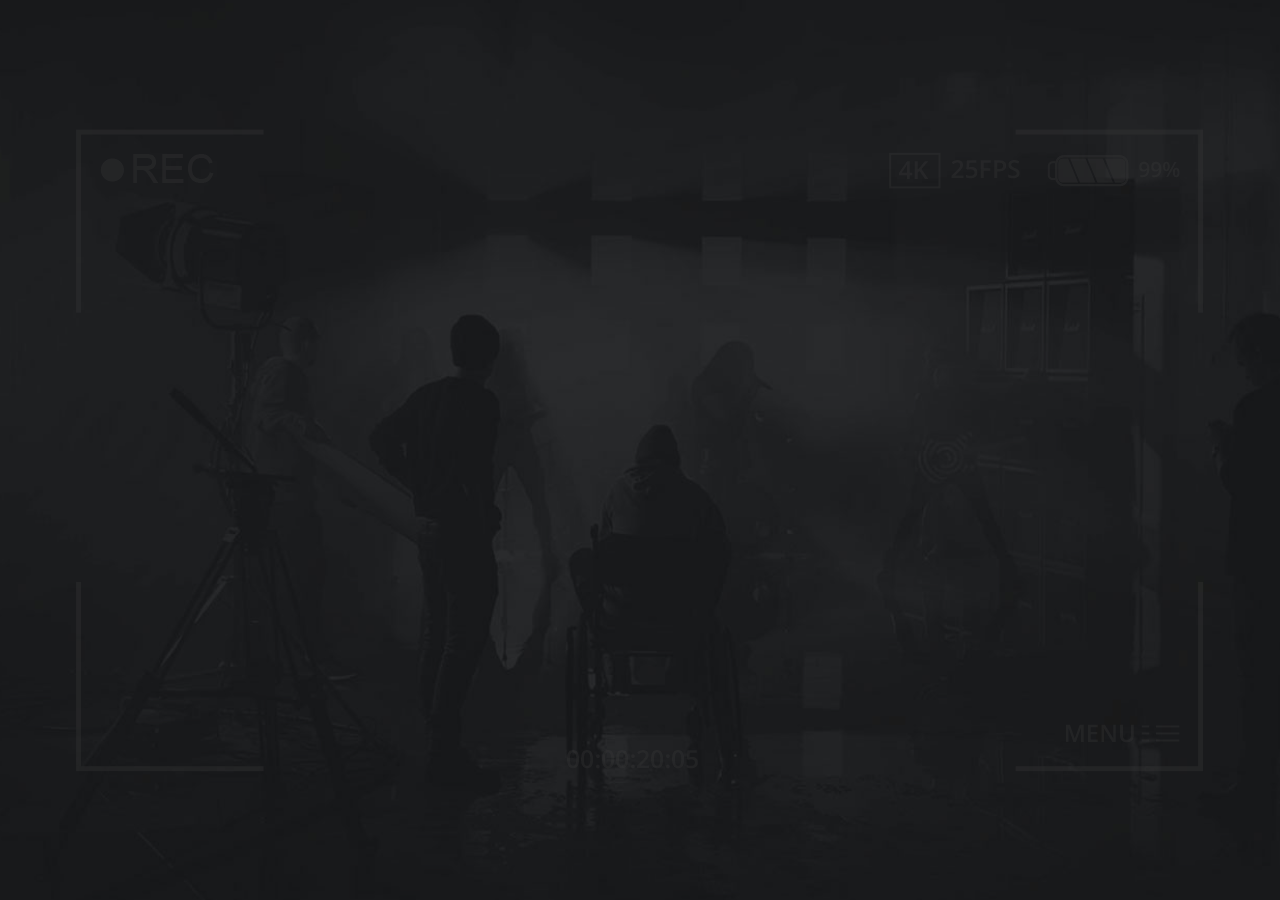
<file: welcome.html>
<!DOCTYPE html>
<html lang="ru">
  <head>
    <meta charset="UTF-8" />
    <meta name="viewport" content="width=device-width, initial-scale=1.0" />
    <link rel="preconnect" href="https://fonts.googleapis.com" />
    <link rel="preconnect" href="https://fonts.gstatic.com" crossorigin />
    <link
      href="https://fonts.googleapis.com/css2?family=Open+Sans:wght@400;700;800&display=swap"
      rel="stylesheet"
    />
    <link rel="stylesheet" href="./css/main.css" />
    <title>Услуги</title>
  </head>
  <body>
    <div class="welcome">
      <div class="welcome__container">
        <div class="welcome__block">
          <img
            src="./img/logo-shadow.png"
            alt="videoproduction-logo"
            class="welcome__logo--central"
          />
          <a href="./index.html" class="button button--bg-orange button--wide"
            >Войти</a
          >
        </div>
      </div>
    </div>
  </body>
</html>
</file>
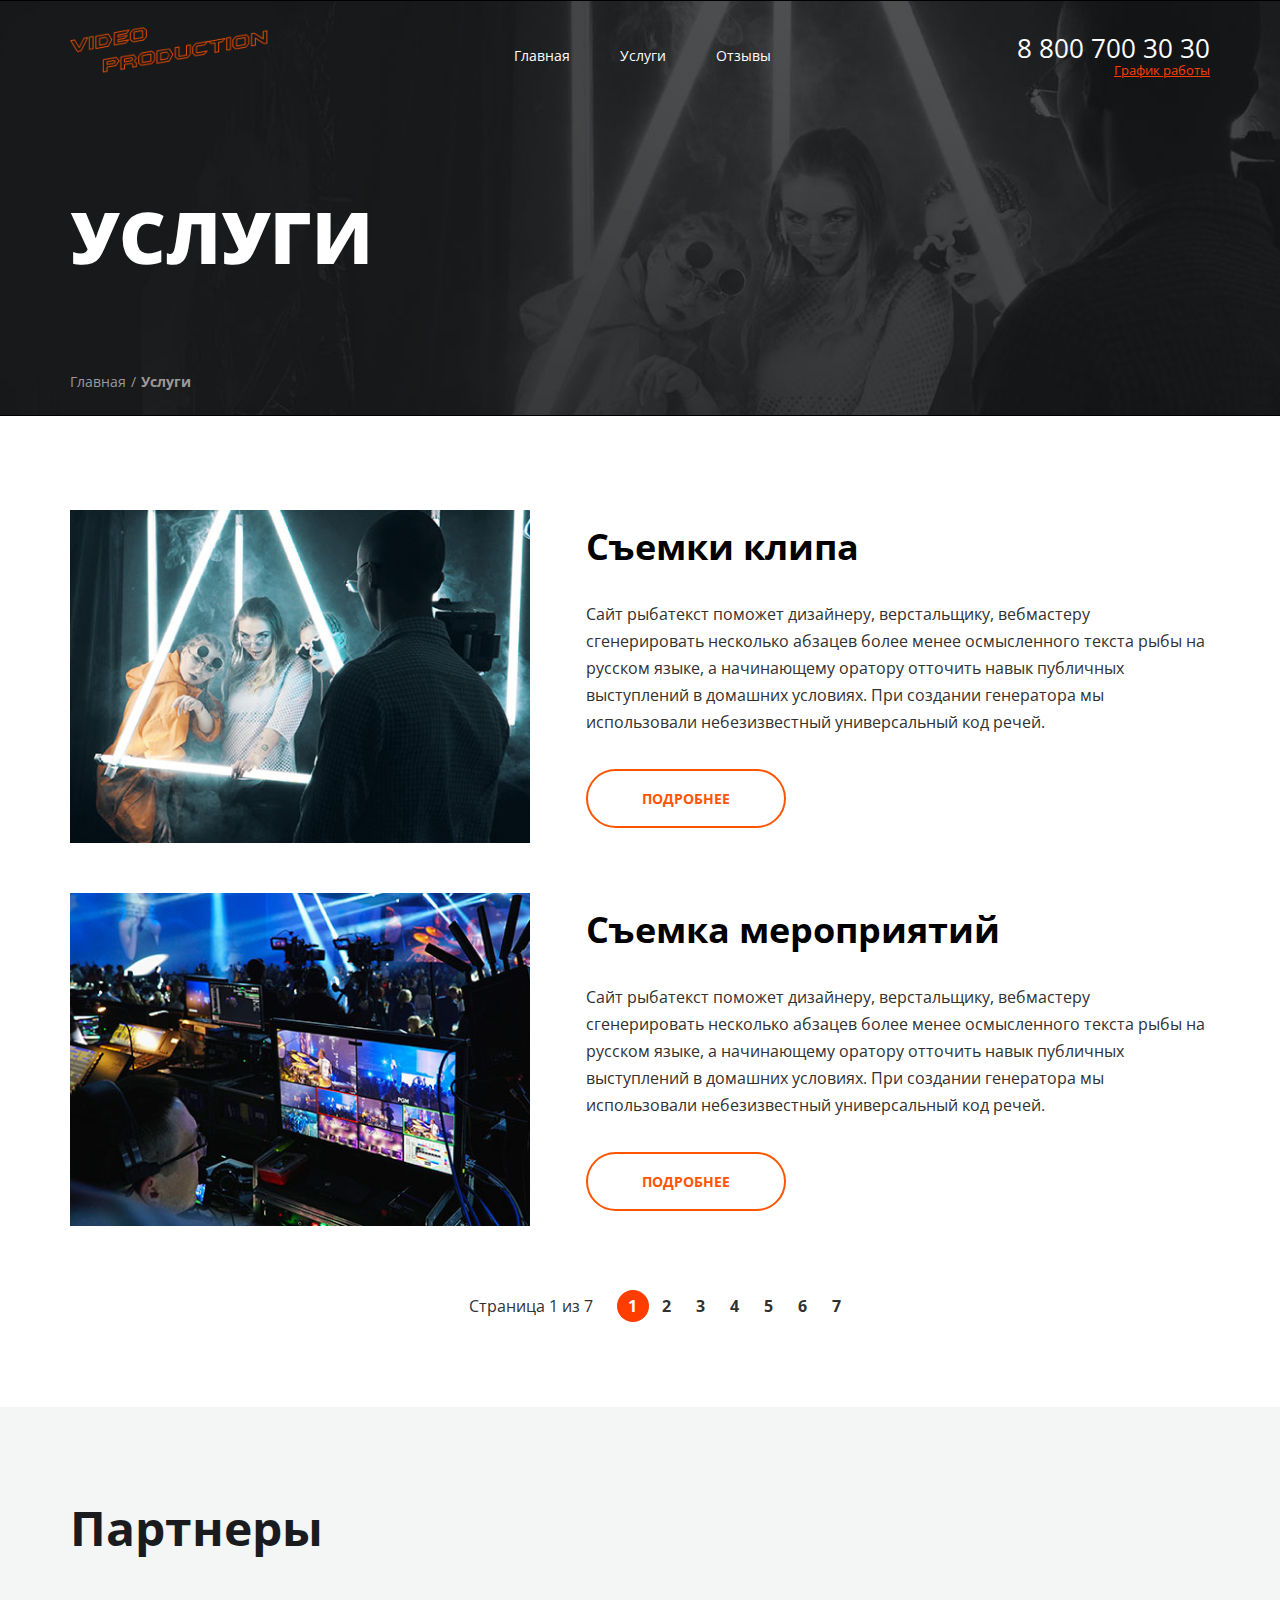
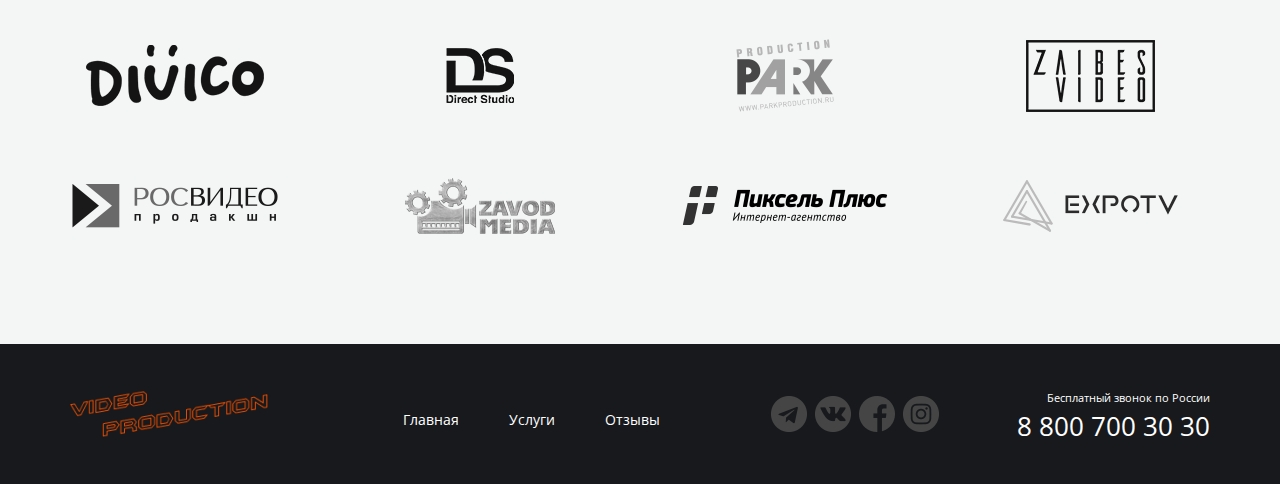
<file: video-production/services.html>
<!DOCTYPE html>
<html lang="ru">
  <head>
    <meta charset="UTF-8" />
    <meta name="viewport" content="width=device-width, initial-scale=1.0" />
    <link rel="preconnect" href="https://fonts.googleapis.com" />
    <link rel="preconnect" href="https://fonts.gstatic.com" crossorigin />
    <link
      href="https://fonts.googleapis.com/css2?family=Open+Sans:wght@400;700;800&display=swap"
      rel="stylesheet"
    />
    <link rel="stylesheet" href="./main.css" />
    <title>Услуги</title>
  </head>
  <body>
    <div class="wraper">
      <section class="top-block">
        <div class="container top-block__container">
          <header class="header top-block__header">
            <a href="#" class="logo">
              <img src="./img/logo.png" alt="логотип" class="logo__img" />
            </a>
            <nav class="menu">
              <ul class="menu__list">
                <li class="menu__item">
                  <a href="#" class="menu__link">Главная</a>
                </li>
                <li class="menu__item">
                  <a href="#" class="menu__link">Услуги</a>
                </li>
                <li class="menu__item">
                  <a href="#" class="menu__link">Отзывы</a>
                </li>
              </ul>
            </nav>
            <address class="contact">
              <a href="tel:+8800700300" class="contact__tel">8 800 700 30 30</a>
              <span class="contact__working-hours">График работы</span>
            </address>
          </header>
          <h1 class="page__title">Услуги</h1>
          <nav class="breadcrumbs">
            <ul class="breadcrumbs__list">
              <li class="breadcrumbs__item">
                <a href="#" class="breadcrumbs__link">Главная</a>
              </li>
              <li class="breadcrumbs__item breadcrumbs__item--active">
                <a href="#" class="breadcrumbs__link">Услуги</a>
              </li>
            </ul>
          </nav>
        </div>
      </section>
      <main class="page-content">
        <div class="container">
          <ul class="services">
            <li class="services__items service">
              <div class="service__img">
                <img
                  src="./img/girls.png"
                  class="service__img-elem"
                  alt="odd girls video clip"
                />
              </div>
              <div class="service__content">
                <h3 class="service__title">Съемки клипа</h3>
                <p class="service__text">
                  Сайт рыбатекст поможет дизайнеру, верстальщику, вебмастеру
                  сгенерировать несколько абзацев более менее осмысленного
                  текста рыбы на русском языке, а начинающему оратору отточить
                  навык публичных выступлений в домашних условиях. При создании
                  генератора мы использовали небезизвестный универсальный код
                  речей.
                </p>
                <a href="#" class="button button--transparent">Подробнее</a>
              </div>
            </li>
            <li class="services__items service">
              <div class="service__img">
                <img
                  src="./img/engineer.png"
                  class="service__img-elem"
                  alt="engineer makes video clip"
                />
              </div>
              <div class="service__content">
                <h3 class="service__title">Съемка мероприятий</h3>
                <p class="service__text">
                  Сайт рыбатекст поможет дизайнеру, верстальщику, вебмастеру
                  сгенерировать несколько абзацев более менее осмысленного
                  текста рыбы на русском языке, а начинающему оратору отточить
                  навык публичных выступлений в домашних условиях. При создании
                  генератора мы использовали небезизвестный универсальный код
                  речей.
                </p>
                <a href="#" class="button button--transparent">Подробнее</a>
              </div>
            </li>
          </ul>
        </div>
        <div class="paginator paginator__theme-light">
          <div class="paginator__state">
            Страница<span class="paginator__state-current">1</span>из<span
              class="paginator__state-all"
              >7</span
            >
          </div>
          <ul class="paginator__list">
            <li class="paginator__item">
              <a href="" class="paginator__link paginator__link-active">1</a>
            </li>
            <li class="paginator__item">
              <a href="" class="paginator__link">2</a>
            </li>
            <li class="paginator__item">
              <a href="" class="paginator__link">3</a>
            </li>
            <li class="paginator__item">
              <a href="" class="paginator__link">4</a>
            </li>
            <li class="paginator__item">
              <a href="" class="paginator__link">5</a>
            </li>
            <li class="paginator__item">
              <a href="" class="paginator__link">6</a>
            </li>
            <li class="paginator__item">
              <a href="" class="paginator__link">7</a>
            </li>
          </ul>
        </div>
      </main>
      <section class="inner-section">
        <div class="container">
          <h2 class="inner-section__title">Партнеры</h2>
          <ul class="partners__list">
            <li class="partners__item">
              <a href="#" class="partners__link">
                <img src="./img/partners/divico.png" alt="logo Divico" />
              </a>
            </li>
            <li class="partners__item">
              <a href="#" class="partners__link">
                <img src="./img/partners/ds.png" alt="logo DS" />
              </a>
            </li>
            <li class="partners__item">
              <a href="#" class="partners__link">
                <img src="./img/partners/park.png" alt="logo Park" />
              </a>
            </li>
            <li class="partners__item">
              <a href="#" class="partners__link">
                <img src="./img/partners/zvibes.png" alt="logo zvibes" />
              </a>
            </li>
            <li class="partners__item">
              <a href="#" class="partners__link">
                <img src="./img/partners/rosvideo.png" alt="logo rosvideo" />
              </a>
            </li>
            <li class="partners__item">
              <a href="#" class="partners__link">
                <img src="./img/partners/zavod.png" alt="logo zavod" />
              </a>
            </li>
            <li class="partners__item">
              <a href="#" class="partners__link">
                <img src="./img/partners/pixel.png" alt="logo pixel" />
              </a>
            </li>
            <li class="partners__item">
              <a href="#" class="partners__link">
                <img src="./img/partners/expotv.png" alt="logo expotv" />
              </a>
            </li>
          </ul>
        </div>
      </section>
      <footer class="inner-footer">
        <div class="container">
          <div class="footer__container footer__container--inner-page">
            <div class="footer__column">
              <a href="#" class="logo">
                <img src="./img/logo.png" alt="логотип" class="logo__img" />
              </a>
              <nav class="menu">
                <ul class="menu__list">
                  <li class="menu__item">
                    <a href="#" class="menu__link">Главная</a>
                  </li>
                  <li class="menu__item">
                    <a href="#" class="menu__link">Услуги</a>
                  </li>
                  <li class="menu__item">
                    <a href="#" class="menu__link">Отзывы</a>
                  </li>
                </ul>
              </nav>
            </div>
            <div class="footer__column">
              <div class="socials">
                <ul class="socials__list">
                  <li class="socials__item socials__item--tg">
                    <a href="#" class="socials__link"></a>
                  </li>
                  <li class="socials__item socials__item--vk">
                    <a href="#" class="socials__link"></a>
                  </li>
                  <li class="socials__item socials__item--fb">
                    <a href="#" class="socials__link"></a>
                  </li>
                  <li class="socials__item socials__item--insta">
                    <a href="#" class="socials__link"></a>
                  </li>
                </ul>
              </div>
              <address class="contact">
                <p class="contact__text">Бесплатный звонок по России</p>
                <a href="tel:+8800700300" class="contact__tel"
                  >8 800 700 30 30</a
                >
              </address>
            </div>
          </div>
        </div>
      </footer>
    </div>
  </body>
</html>
</file>
<file: video-production/main.css>
body {
  margin: 0;
  padding: 0;
  background: #17191C;
  font-family: 'Open Sans', sans-serif;
  font-weight: 400;
  color: #FFFFFF;
  font-size: 14px;
  font-style: normal;
}

body,
html {
  height: 100%;
}

h1,
h2,
h3,
h4,
h5,
h6,
p {
  margin: 0;
  font-weight: normal;
}

ul {
  padding: 0;
  margin: 0;
}

ul li,
a {
  color: inherit;
  list-style: none;
  text-decoration: none;
}

a {
  cursor: pointer;
}

img {
  display: block;
  max-width: 100%;
}

span {
  display: inline-block;
}

.wraper {
  display: flex;
  flex-direction: column;
  min-height: 100%;
}

.wraper__bg-image {
  background: url(./img/bg-hero.png) center top no-repeat, url(./img/bottom-pic.png) center bottom no-repeat;
}

.container {
  width: 1140px;
  margin: 0 auto;

}

.header {
  display: flex;
  justify-content: space-between;
  align-items: center;
  /* height: 120px; */
  margin-top: 35px;
  margin-bottom: 156px;
}

.menu__list {
  display: flex;
  align-items: center;
  margin-top: 11px;
}

.menu__item {
  font-weight: 400;
  margin-right: 50px;
}

.menu__item:last-child {
  margin-right: 0;
}

.menu__link:hover {
  color: #FF3D00;
}

.contact {
  margin-top: 5px;
  font-style: normal;
}

.contact__tel {
  font-size: 26px;
}

.contact__working-hours {
  display: block;
  font-size: 13px;
  line-height: 8px;
  color: #FF3D00;
  text-decoration: underline;
  text-align: end;
}


.preview {
  width: 70%;
  margin: 0 auto;
  display: flex;
  flex-direction: column;
  align-items: center;

  margin-bottom: 231px;
}

.preview__header {
  font-size: 72px;
  line-height: 1.36;
  font-weight: 800;
  text-transform: uppercase;
  text-align: center;
  margin-bottom: 18px;
}

.preview__text {
  font-size: 18px;
  line-height: 20px;
  margin-bottom: 42px;
}

.button {
  display: inline-block;
  font-weight: 700;
  text-transform: uppercase;
  border: 1px solid transparent;
  border-radius: 35px;
  padding: 18px 54px;
}

.button--transparent {
  background-color: transparent;
  border: 2px solid #FF5500;
  color: #FF5500;
}

.button--transparent:hover {
  background: #FF3D00;
  color: #FFFFFF;
}

.button--narrow {
  width: 88px;
  padding: 18px 40px;
}

.product__list {
  display: flex;
  justify-content: space-between;
  margin-bottom: 169px;
}

.product__item {
  width: calc(100%/3 - 18px);
  background: #FFFFFF;
  border-radius: 5px;
  border: 5px solid #CCCCCC;
  margin-right: 28px;
  color: #666666;
}

.product__item:last-child {
  margin-right: 0;
}

.product__container {
  display: flex;
  flex-direction: column;
  padding-left: 15px;
  padding-right: 20px;
  margin-bottom: 53px;
}

.product__icon {
  padding-left: 24px;
  padding-top: 33px;
  margin-bottom: 26px;
}

.product__title {
  font-size: 32px;
  font-weight: 700;
  color: #000000;
  margin-bottom: 18px;
}

.product__feature-list {
  display: flex;
  margin-bottom: 26px;
  ;
}

.product__feature-item {
  font-size: 16px;
  line-height: 20px;
}

.product__feature-staff {
  width: 102px;
  margin-right: 84px;
}

.product__feature-time {
  width: 123px;
}

.product__emphasis {
  font-weight: 700;
  color: #000000;
}

.product__text {
  line-height: 22px;
  margin-bottom: 27px;
}

.product__button {
  align-self: flex-start;
  margin-left: 4px;
}

.promo-news__title {
  font-weight: 800;
  font-size: 36px;
  line-height: 49px;
  text-transform: uppercase;
  margin-bottom: 48px;
}

.promo-news__list {
  display: flex;
  justify-content: space-between;
  margin-bottom: 51px;
}

.promo-news__item {
  position: relative;
  flex: 1;
  margin-right: 19px;
}

.promo-news__item:last-child {
  margin-right: 0;
}

.promo-news__bg {
  display: block;
  width: 100%;
  height: 100%;
  object-fit: cover;
}

.promo-news__container {
  position: absolute;
  display: inline-block;
  padding-left: 31px;
  padding-right: 34px;
  bottom: 27px;
}

.promo-news__date {
  display: block;
  margin-bottom: 13px;
}

.promo-news__subtitle {
  display: inline-block;
  font-size: 24px;
  font-weight: 700;
  margin-bottom: 0px;
}

.promo-news__text {
  font-size: 16px;
  font-weight: 400;
  line-height: 21px;
  margin-top: 8px;
}

.paginator {
  display: flex;
  justify-content: center;
  margin-bottom: 143px;
}

.paginator__state,
.paginator__list,
.paginator__item {
  display: flex;
  align-items: center;
}

.paginator__state {
  font-size: 16px;
  line-height: 20px;
  margin-right: 20px;
}

.paginator__state-current,
.paginator__state-all {
  margin: 0px 4px;
}

.paginator__item {
  margin-right: 2px;
}

.paginator__link {
  text-align: center;
  font-size: 16px;
  font-weight: 700;
  line-height: 32px;
  height: 32px;
  width: 32px;
  border-radius: 50%;
  background-color: transparent;
}

.paginator__link-active {
  background-color: #FF3D00;
}

.paginator__link:hover {
  background-color: #FF5500;
}

.paginator__theme-light {
  margin-left: 43px;
  margin-bottom: 85px;
}

.paginator__theme-light .paginator__link-active {
  color: #FFFFFF;
}

.paginator__theme-light .paginator__link:hover {
  color: #FFFFFF;
}

.about {
  display: flex;
  margin-bottom: 52px;
}

.about__img {
  width: 490px;
  height: 505px;
}

.about__block {
  display: flex;
  flex-direction: column;
  max-width: 680px;
  color: #000000;
  background-color: #ffffff;
  padding-left: 78px;
  padding-top: 72px;
  padding-right: 20px;
  padding-bottom: 66px;
  margin-left: -134px;
  margin-top: 95px;
}

.about__title {
  font-size: 36px;
  font-weight: 800;
  text-transform: uppercase;
  margin-bottom: 37px;
}

.about__text {
  font-size: 16px;
  font-weight: 400;
  line-height: 27px;
  padding-right: 180px;
  margin-bottom: 41px;
}

.about__button {
  align-self: flex-start;
}

.footer {
  margin-top: auto;

}

.footer__container {

  display: flex;
  justify-content: space-between;
  align-items: center;


}

.footer__container--main-page {
  margin-bottom: 58px;
  padding-top: 37px;
  padding-bottom: 42px;
  border-top: 1px solid #9A9A9A;
}

.footer__column {
  display: flex;
  align-items: center;
}

.footer .menu {
  margin-left: 134px;
}

.socials {
  margin-right: 78px;
}

.socials__list {
  display: flex;
}

.socials__item {
  margin-right: 8px;
}

.socials__item:last-child {
  margin-right: 0;
}

.socials__link {
  display: block;
  width: 36px;
  height: 36px;
}

.socials__item--tg .socials__link {
  background-image: url(./img/t.png);
}

.socials__item--tg .socials__link:hover {
  background-image: url(./img/t-hover.png);
}

.socials__item--vk .socials__link {
  background-image: url(./img/vk.png);
}

.socials__item--vk .socials__link:hover {
  background-image: url(./img/vk-hover.png);
}

.socials__item--fb .socials__link {
  background-image: url(./img/fb.png);
}

.socials__item--fb .socials__link:hover {
  background-image: url(./img/fb-hover.png);
}

.socials__item--insta .socials__link {
  background-image: url(./img/in.png);
}

.socials__item--insta .socials__link:hover {
  background-image: url(./img/insta-hover.png);
}

.contact__text {
  font-size: 11px;
  line-height: 20px;
  text-align: end;
  margin-bottom: 0px;
}

/*services section*/

.top-block {
  min-height: 416px;
  display: flex;
  flex-direction: column;
  background: #000000 url(./img/top-line.png) top no-repeat;
}

.top-block__container {
  display: flex;
  flex-direction: column;
  justify-content: space-between;
  flex: 1;
  padding-bottom: 25px;
}

.top-block__header {
  margin-top: 25px;
  margin-bottom: 25px;
}

.page__title {
  font-size: 72px;
  line-height: 1;
  text-transform: uppercase;
  font-weight: 800;
}

.breadcrumbs__list {
  display: flex;
  align-items: center;
}

.breadcrumbs__link {
  color: #9A9A9A;

}

.breadcrumbs__item {
  display: flex;
  align-items: center;
}

.breadcrumbs__item::after {
  content: "/";
  color: #9A9A9A;
  margin-left: 5px;
  margin-right: 5px;
}

.breadcrumbs__item:last-child::after {
  display: none;
}

.breadcrumbs__item--active .breadcrumbs__link {
  font-weight: bold;
}

.page-content {
  background: #ffffff;
  color: #303030;
  padding-top: 94px;
}

.services {
  margin-bottom: 64px;
}

.services__items {
  margin-bottom: 50px;
}

.service {
  display: flex;
}

.service__content {
  flex: 1;

}

.service__img {
  width: 42%;
  margin-right: 3.3%;
}

.service__title {
  font-size: 36px;

  font-weight: 700;
  color: #000000;
  margin-top: 12px;
  margin-bottom: 30px;
}

.service__text {
  font-size: 16px;
  line-height: 27px;
  margin-bottom: 33px;
}

.inner-section {
  background-color: #F4F5F5;
  color: #1A1B1E;
  padding-top: 88px;
  padding-bottom: 101px;
}

.inner-section__title {
  font-size: 48px;
  font-weight: 700;
  margin-bottom: 23px;
}

.partners__list {
  display: flex;
  flex-wrap: wrap;

}

.partners__item {
  margin-top: 55px;
  margin-left: 95px;
  filter: grayscale(100%);
}

.partners__item:hover {
  filter: grayscale(0%);
}


.partners__item:nth-child(4n + 1) {
  margin-left: 0px;
}

.partners__link {
  display: flex;
  justify-content: center;
  align-items: center;
  width: 210px;
  height: 75px;
}

.footer__container--inner-page {
  padding-top: 39px;
  padding-bottom: 40px;

}

.inner-footer .menu {
  margin-left: 135px;
}
</file>
<file: css/main.css>
@import url(./layout/normalize.css);
@import url(./layout/base.css);
@import url(./blocks/header.css);
@import url(./blocks/menu.css);
@import url(./blocks/contact.css);
@import url(./blocks/preview.css);
@import url(./blocks/button.css);
@import url(./blocks/product.css);
@import url(./blocks/promo-news.css);
@import url(./blocks/paginator.css);
@import url(./blocks/about.css);
@import url(./blocks/footer.css);
@import url(./blocks/socials.css);
@import url(./blocks/page.css);
@import url(./blocks/breadcrumbs.css);
@import url(./blocks/top-block.css);
@import url(./blocks/page-content.css);
@import url(./blocks/services.css);
@import url(./blocks/service.css);
@import url(./blocks/inner-section.css);
@import url(./blocks/partners.css);
@import url(./blocks/inner-footer.css);
@import url(./blocks/review.css);
@import url(./blocks/banner.css);
@import url(./blocks/avatar.css);
@import url(./blocks/tag.css);
@import url(./blocks/form.css);
@import url(./blocks/welcome.css);
</file>
